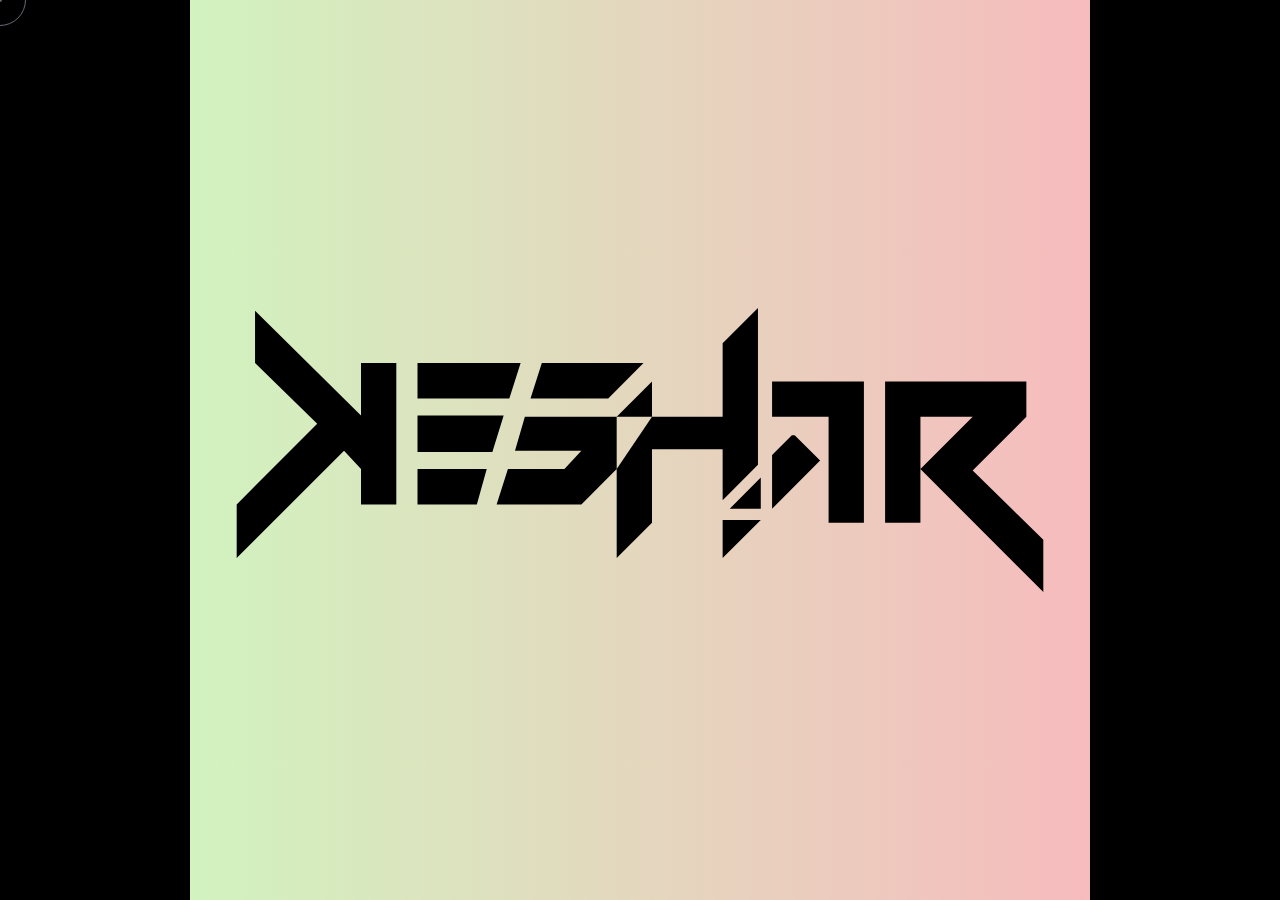
<file: index.html>
<!DOCTYPE html>
<html lang="en">

<head>
  <meta charset="utf-8" />
  <meta name="viewport" content="width=device-width, initial-scale=1, shrink-to-fit=no" />
  <title>Folio | Keshar W</title>
  <link href="./main.css" rel="stylesheet" />
  <link rel="apple-touch-icon" sizes="180x180" href="./apple-touch-icon.png">
  <link rel="icon" type="image/png" sizes="32x32" href="./favicon-32x32.png">
  <link rel="icon" type="image/png" sizes="16x16" href="./favicon-16x16.png">
  <link rel="manifest" href="./site.webmanifest">
</head>

<body data-barba="wrapper">
  <div id="intro" style="visibility: hidden;">
    <?xml version="1.0" encoding="UTF-8"?>
    <svg id="logo" viewBox="0 0 1200 1200" version="1.1" xmlns="http://www.w3.org/2000/svg" xmlns:xlink="http://www.w3.org/1999/xlink">
        <defs>
            <linearGradient x1="-1783.8753%" y1="50%" x2="712.259393%" y2="50%" id="logo-linearGradient-1">
                <stop stop-color="#C9FFBF" offset="0%"></stop>
                <stop stop-color="#FFAFBD" offset="100%"></stop>
            </linearGradient>
            <linearGradient x1="-1777.9616%" y1="50%" x2="1910.46455%" y2="50%" id="logo-linearGradient-2">
                <stop stop-color="#C9FFBF" offset="0%"></stop>
                <stop stop-color="#FFAFBD" offset="100%"></stop>
            </linearGradient>
            <linearGradient x1="-22.1697604%" y1="50%" x2="122.432184%" y2="50%" id="logo-linearGradient-3">
                <stop stop-color="#C9FFBF" offset="0%"></stop>
                <stop stop-color="#FFAFBD" offset="100%"></stop>
            </linearGradient>
        </defs>
        <g id="logo-grp">
            <polygon id="logo-fill-1" fill="url(#logo-linearGradient-1)" points="973.8818 555.7368 973.8818 625.4278 1043.5728 555.7368"></polygon>
            <polygon id="logo-fill-2" fill="url(#logo-linearGradient-2)" points="568.9219 555.7368 568.9219 625.4278 616.0099 555.7368"></polygon>
            <path d="M0,1200 L1200,1200 L1200,0 L0,0 L0,1200 Z M710.187,555.737 L710.187,457.793 L757.275,410.705 L757.275,619.777 L710.187,666.865 L710.187,599.058 L616.009,599.058 L616.009,697.002 L568.922,744.091 L568.922,625.427 L521.833,672.516 L408.82,672.516 L423.889,625.427 L499.231,625.427 L521.833,600.942 L433.307,600.942 L446.492,555.737 L568.922,555.737 L616.009,508.649 L616.009,555.737 L710.187,555.737 Z M62.25,672.516 L169.612,565.154 L86.736,484.163 L86.736,414.472 L228.001,553.853 L228.001,484.163 L275.089,484.163 L275.089,672.516 L228.001,672.516 L228.001,625.427 L205.399,600.942 L62.25,744.091 L62.25,672.516 Z M469.094,484.163 L604.709,484.163 L557.62,531.251 L454.026,531.251 L469.094,484.163 Z M303.343,484.163 L440.841,484.163 L425.773,531.251 L303.343,531.251 L303.343,484.163 Z M926.794,508.649 L1115.148,508.649 L1115.148,555.737 L1043.573,627.311 L1137.75,719.604 L1137.75,789.296 L973.882,625.427 L973.882,697.002 L926.794,697.002 L926.794,508.649 Z M776.111,508.649 L898.541,508.649 L898.541,697.002 L851.452,697.002 L851.452,555.737 L776.111,555.737 L776.111,508.649 Z M303.343,553.853 L418.239,553.853 L403.17,602.825 L303.343,602.825 L303.343,553.853 Z M776.111,606.593 L802.48,580.223 L806.247,580.223 L840.151,614.127 L776.111,678.167 L776.111,606.593 Z M303.343,625.427 L395.636,625.427 L382.451,672.516 L303.343,672.516 L303.343,625.427 Z M761.043,636.729 L761.043,678.167 L719.605,678.167 L761.043,636.729 Z M710.187,693.235 L761.043,693.235 L710.187,744.091 L710.187,693.235 Z" id="logo-fill-3" fill="url(#logo-linearGradient-3)"></path>
        </g>
    </svg>
</div>
  <div id="contain" style="visibility: hidden;" data-barba="container" data-barba-namespace="home">
    <div id="hero-img-div">
      <img id="hero-img" class="hov-elem" src="./images/hero.jpg">
    </div>
    <div id="hero-title" style="visibility: hidden;" class="animate">
      <svg viewBox="0 0 369 27">
        <g stroke="none" stroke-width="1" fill-opacity="0.5">
          <path d="M2.635,25.9 L2.635,14.175 L13.66,25.9 L16.985,25.9 L3.965,12.04 L16.04,0.77 L12.645,0.77 L2.635,10.185 L2.635,0.77 L0.045,0.77 L0.045,25.9 L2.635,25.9 Z M33.63,26.53 C37.55,26.53 40.5133333,24.6633333 42.52,20.93 L42.52,20.93 L40.49,19.88 C38.9266667,22.8433333 36.57,24.325 33.42,24.325 C31.5066667,24.325 29.8791667,23.6425 28.5375,22.2775 C27.1958333,20.9125 26.49,19.11 26.42,16.87 L26.42,16.87 L43.15,16.87 C43.08,13.7666667 42.1291667,11.3166667 40.2975,9.52 C38.4658333,7.72333333 36.2025,6.825 33.5075,6.825 C30.8125,6.825 28.5491667,7.79333333 26.7175,9.73 C24.8858333,11.6666667 23.97,13.9883333 23.97,16.695 C23.97,19.4016667 24.88,21.7175 26.7,23.6425 C28.52,25.5675 30.83,26.53 33.63,26.53 Z M40.49,14.805 L26.665,14.805 C27.7383333,11.025 30.025,9.135 33.525,9.135 C35.2283333,9.135 36.7333333,9.63666667 38.04,10.64 C39.3466667,11.6433333 40.1633333,13.0316667 40.49,14.805 L40.49,14.805 Z M55.84,26.53 C57.4266667,26.53 58.7625,25.9933333 59.8475,24.92 C60.9325,23.8466667 61.475,22.5283333 61.475,20.965 C61.475,19.7283333 61.1075,18.6841667 60.3725,17.8325 C59.6375,16.9808333 58.57,16.1875 57.17,15.4525 C55.77,14.7175 54.7841667,14.0875 54.2125,13.5625 C53.6408333,13.0375 53.355,12.4075 53.355,11.6725 C53.355,10.9375 53.6233333,10.3191667 54.16,9.8175 C54.6966667,9.31583333 55.3616667,9.065 56.155,9.065 C57.3683333,9.065 58.6166667,9.68333333 59.9,10.92 L59.9,10.92 L61.44,9.345 C59.7366667,7.665 58.0858333,6.825 56.4875,6.825 C54.8891667,6.825 53.6058333,7.29166667 52.6375,8.225 C51.6691667,9.15833333 51.185,10.2841667 51.185,11.6025 C51.185,12.9208333 51.5291667,13.9941667 52.2175,14.8225 C52.9058333,15.6508333 53.9441667,16.415 55.3325,17.115 C56.7208333,17.815 57.7125,18.4391667 58.3075,18.9875 C58.9025,19.5358333 59.2,20.2358333 59.2,21.0875 C59.2,21.9391667 58.8616667,22.68 58.185,23.31 C57.5083333,23.94 56.6916667,24.255 55.735,24.255 C54.3816667,24.255 53.0866667,23.5666667 51.85,22.19 L51.85,22.19 L50.345,23.87 C51.0216667,24.71 51.8441667,25.3633333 52.8125,25.83 C53.7808333,26.2966667 54.79,26.53 55.84,26.53 Z M72.59,25.9 L72.5907875,18.6998875 C72.6007625,16.3646292 72.7055,14.798 72.905,14 C73.115,13.16 73.5233333,12.3433333 74.13,11.55 C74.7366667,10.7566667 75.4716667,10.1383333 76.335,9.695 C77.1983333,9.25166667 78.1025,9.03 79.0475,9.03 C79.9925,9.03 80.7975,9.19916667 81.4625,9.5375 C82.1275,9.87583333 82.6583333,10.3716667 83.055,11.025 C83.4516667,11.6783333 83.7083333,12.3666667 83.825,13.09 C83.9416667,13.8133333 84,15.1316667 84,17.045 L84,17.045 L84,25.9 L86.415,25.9 L86.415,16.345 C86.415,13.965 86.1816667,12.1625 85.715,10.9375 C85.2483333,9.7125 84.455,8.72083333 83.335,7.9625 C82.215,7.20416667 80.955,6.825 79.555,6.825 C76.825,6.825 74.5033333,8.09666667 72.59,10.64 L72.59,10.64 L72.59,0.14 L70.175,0.14 L70.175,25.9 L72.59,25.9 Z M104.915,26.53 C107.645,26.53 110.071667,25.2583333 112.195,22.715 L112.195,22.715 L112.195,25.9 L114.54,25.9 L114.54,7.315 L112.195,7.315 L112.195,10.71 C110.305,8.12 107.843333,6.825 104.81,6.825 C102.173333,6.825 99.91,7.7875 98.02,9.7125 C96.13,11.6375 95.185,13.9475 95.185,16.6425 C95.185,19.3375 96.1241667,21.6591667 98.0025,23.6075 C99.8808333,25.5558333 102.185,26.53 104.915,26.53 Z M104.9675,24.325 C102.949167,24.325 101.216667,23.5725 99.77,22.0675 C98.3233333,20.5625 97.6,18.7833333 97.6,16.73 C97.6,14.6766667 98.3116667,12.8975 99.735,11.3925 C101.158333,9.8875 102.9025,9.135 104.9675,9.135 C107.0325,9.135 108.776667,9.86416667 110.2,11.3225 C111.623333,12.7808333 112.335,14.5716667 112.335,16.695 C112.335,18.8883333 111.611667,20.7083333 110.165,22.155 C108.718333,23.6016667 106.985833,24.325 104.9675,24.325 Z M125.97,25.9 L125.97086,19.2006758 C125.983475,16.3123267 126.134855,14.3046014 126.425,13.1775 C126.728333,11.9991667 127.200833,11.0366667 127.8425,10.29 C128.484167,9.54333333 129.166667,9.17 129.89,9.17 C130.263333,9.17 130.625,9.275 130.975,9.485 L130.975,9.485 L132.235,7.455 C131.465,7.035 130.700833,6.825 129.9425,6.825 C129.184167,6.825 128.495833,7.08166667 127.8775,7.595 C127.259167,8.10833333 126.623333,8.91333333 125.97,10.01 L125.97,10.01 L125.97,7.315 L123.52,7.315 L123.52,25.9 L125.97,25.9 Z M159.26,26.53 L166.855,6.895 L174.31,26.53 L174.8,26.53 L182.01,0.77 L179.455,0.77 L174.24,19.495 L167.1,0.77 L166.61,0.77 L159.4,19.495 L154.29,0.77 L151.7,0.77 L158.805,26.53 L159.26,26.53 Z M199.705,26.53 C202.435,26.53 204.861667,25.2583333 206.985,22.715 L206.985,22.715 L206.985,25.9 L209.33,25.9 L209.33,7.315 L206.985,7.315 L206.985,10.71 C205.095,8.12 202.633333,6.825 199.6,6.825 C196.963333,6.825 194.7,7.7875 192.81,9.7125 C190.92,11.6375 189.975,13.9475 189.975,16.6425 C189.975,19.3375 190.914167,21.6591667 192.7925,23.6075 C194.670833,25.5558333 196.975,26.53 199.705,26.53 Z M199.7575,24.325 C197.739167,24.325 196.006667,23.5725 194.56,22.0675 C193.113333,20.5625 192.39,18.7833333 192.39,16.73 C192.39,14.6766667 193.101667,12.8975 194.525,11.3925 C195.948333,9.8875 197.6925,9.135 199.7575,9.135 C201.8225,9.135 203.566667,9.86416667 204.99,11.3225 C206.413333,12.7808333 207.125,14.5716667 207.125,16.695 C207.125,18.8883333 206.401667,20.7083333 204.955,22.155 C203.508333,23.6016667 201.775833,24.325 199.7575,24.325 Z M221.285,25.9 L221.285,17.535 L230.595,25.9 L233.99,25.9 L223.175,16.17 L233.395,7.315 L229.86,7.315 L221.285,14.805 L221.285,0.14 L218.87,0.14 L218.87,25.9 L221.285,25.9 Z M243.705,25.9 L243.705,19.075 C243.705,16.5316667 243.81,14.84 244.02,14 C244.23,13.16 244.638333,12.3433333 245.245,11.55 C245.851667,10.7566667 246.586667,10.1383333 247.45,9.695 C248.313333,9.25166667 249.2175,9.03 250.1625,9.03 C251.1075,9.03 251.9125,9.19916667 252.5775,9.5375 C253.2425,9.87583333 253.773333,10.3716667 254.17,11.025 C254.566667,11.6783333 254.823333,12.3666667 254.94,13.09 C255.056667,13.8133333 255.115,15.1316667 255.115,17.045 L255.115,17.045 L255.115,25.9 L257.53,25.9 L257.53,16.345 C257.53,13.965 257.296667,12.1625 256.83,10.9375 C256.363333,9.7125 255.57,8.72083333 254.45,7.9625 C253.33,7.20416667 252.07,6.825 250.67,6.825 C247.94,6.825 245.618333,8.09666667 243.705,10.64 L243.705,10.64 L243.705,0.14 L241.29,0.14 L241.29,25.9 L243.705,25.9 Z M276.03,26.53 C278.76,26.53 281.186667,25.2583333 283.31,22.715 L283.31,22.715 L283.31,25.9 L285.655,25.9 L285.655,7.315 L283.31,7.315 L283.31,10.71 C281.42,8.12 278.958333,6.825 275.925,6.825 C273.288333,6.825 271.025,7.7875 269.135,9.7125 C267.245,11.6375 266.3,13.9475 266.3,16.6425 C266.3,19.3375 267.239167,21.6591667 269.1175,23.6075 C270.995833,25.5558333 273.3,26.53 276.03,26.53 Z M276.0825,24.325 C274.064167,24.325 272.331667,23.5725 270.885,22.0675 C269.438333,20.5625 268.715,18.7833333 268.715,16.73 C268.715,14.6766667 269.426667,12.8975 270.85,11.3925 C272.273333,9.8875 274.0175,9.135 276.0825,9.135 C278.1475,9.135 279.891667,9.86416667 281.315,11.3225 C282.738333,12.7808333 283.45,14.5716667 283.45,16.695 C283.45,18.8883333 282.726667,20.7083333 281.28,22.155 C279.833333,23.6016667 278.100833,24.325 276.0825,24.325 Z M297.085,25.9 L297.08586,19.2006758 C297.098475,16.3123267 297.249855,14.3046014 297.54,13.1775 C297.843333,11.9991667 298.315833,11.0366667 298.9575,10.29 C299.599167,9.54333333 300.281667,9.17 301.005,9.17 C301.378333,9.17 301.74,9.275 302.09,9.485 L302.09,9.485 L303.35,7.455 C302.58,7.035 301.815833,6.825 301.0575,6.825 C300.299167,6.825 299.610833,7.08166667 298.9925,7.595 C298.374167,8.10833333 297.738333,8.91333333 297.085,10.01 L297.085,10.01 L297.085,7.315 L294.635,7.315 L294.635,25.9 L297.085,25.9 Z M312.645,25.9 L312.645,17.535 L321.955,25.9 L325.35,25.9 L314.535,16.17 L324.755,7.315 L321.22,7.315 L312.645,14.805 L312.645,0.14 L310.23,0.14 L310.23,25.9 L312.645,25.9 Z M341.54,26.53 C344.27,26.53 346.696667,25.2583333 348.82,22.715 L348.82,22.715 L348.82,25.9 L351.165,25.9 L351.165,7.315 L348.82,7.315 L348.82,10.71 C346.93,8.12 344.468333,6.825 341.435,6.825 C338.798333,6.825 336.535,7.7875 334.645,9.7125 C332.755,11.6375 331.81,13.9475 331.81,16.6425 C331.81,19.3375 332.749167,21.6591667 334.6275,23.6075 C336.505833,25.5558333 338.81,26.53 341.54,26.53 Z M341.5925,24.325 C339.574167,24.325 337.841667,23.5725 336.395,22.0675 C334.948333,20.5625 334.225,18.7833333 334.225,16.73 C334.225,14.6766667 334.936667,12.8975 336.36,11.3925 C337.783333,9.8875 339.5275,9.135 341.5925,9.135 C343.6575,9.135 345.401667,9.86416667 346.825,11.3225 C348.248333,12.7808333 348.96,14.5716667 348.96,16.695 C348.96,18.8883333 348.236667,20.7083333 346.79,22.155 C345.343333,23.6016667 343.610833,24.325 341.5925,24.325 Z M362.595,25.9 L362.595,19.6 C362.595,16.4966667 362.746667,14.3558333 363.05,13.1775 C363.353333,11.9991667 363.825833,11.0366667 364.4675,10.29 C365.109167,9.54333333 365.791667,9.17 366.515,9.17 C366.888333,9.17 367.25,9.275 367.6,9.485 L367.6,9.485 L368.86,7.455 C368.09,7.035 367.325833,6.825 366.5675,6.825 C365.809167,6.825 365.120833,7.08166667 364.5025,7.595 C363.884167,8.10833333 363.248333,8.91333333 362.595,10.01 L362.595,10.01 L362.595,7.315 L360.145,7.315 L360.145,25.9 L362.595,25.9 Z" fill="#2E2E2E"></path>
        </g>
      </svg>
    </div>
    <div id="hero-about" style="visibility: hidden;">
      Hi, my name is Keshar<br>I am a pragmatic <a>UI designer</a> and<br>
      software engineer expertising in <a>front-end</a><br>development. If you'd like me to<br>help you with your
      next<br>project, <a style="text-decoration: underline" href="mailto:kesharwakharkar@gmail.com" target="_blank" class="hov-elem">let's talk</a>!
    </div>
    <a id="menu-elem-left" class="hov-elem animate" style="visibility: hidden;" href="./work.html">
      <svg class="menu-elem" viewBox="0 0 64 105">
          <g>
              <path d="M-5.262,84 L-2.94,54.072 L-0.704,84 L8.412,84 L13.916,20.962 L6.692,20.962 L3.768,60.78 L0.93,20.962 L-6.122,20.962 L-9.046,60.78 L-11.884,20.962 L-19.796,20.962 L-14.378,84 L-5.262,84 Z M32.0011429,84 L35.9571429,80.044 L35.9571429,24.918 L32.0011429,20.962 L21.8531429,20.962 L17.8971429,24.918 L17.8971429,80.044 L21.8531429,84 L32.0011429,84 Z M28.0451429,76.518 L25.8091429,76.518 L25.8091429,28.444 L28.0451429,28.444 L28.0451429,76.518 Z M48.3662857,84 L48.3662857,54.33 L50.6022857,54.33 L50.6022857,84 L58.5142857,84 L58.5142857,53.384 L56.3642857,50.718 L58.5142857,47.794 L58.5142857,24.918 L54.5582857,20.962 L40.4542857,20.962 L40.4542857,84 L48.3662857,84 Z M50.6022857,46.848 L48.3662857,46.848 L48.3662857,28.444 L50.6022857,28.444 L50.6022857,46.848 Z M70.9234286,84 L70.9234286,56.824 L75.9114286,84 L83.9954286,84 L77.3734286,48.998 L82.7054286,20.962 L74.9654286,20.962 L70.9234286,44.182 L70.9234286,20.962 L63.0114286,20.962 L63.0114286,84 L70.9234286,84 Z" transform="translate(32.099714, 52.481000) rotate(-90.000000) translate(-32.099714, -52.481000) "></path>
          </g>
      </svg>
    </a>
    <a id="menu-elem-right" class="hov-elem animate" style="visibility: hidden;" href="./about.html">
      <svg class="menu-elem" viewBox="0 0 64 113">
          <g>
              <path d="M-16.228,88 L-15.54,78.626 L-11.842,78.626 L-11.154,88 L-3.156,88 L-8.574,24.962 L-18.55,24.962 L-24.054,88 L-16.228,88 Z M-12.444,70.714 L-14.938,70.714 L-13.648,54.202 L-12.444,70.714 Z M15.6711429,88 L19.6271429,84.044 L19.6271429,57.47 L17.4771429,54.804 L19.6271429,51.88 L19.6271429,28.918 L15.6711429,24.962 L1.56714286,24.962 L1.56714286,88 L15.6711429,88 Z M11.7151429,50.848 L9.47914286,50.848 L9.47914286,32.444 L11.7151429,32.444 L11.7151429,50.848 Z M11.7151429,80.518 L9.47914286,80.518 L9.47914286,58.674 L11.7151429,58.674 L11.7151429,80.518 Z M38.2282857,88 L42.1842857,84.044 L42.1842857,28.918 L38.2282857,24.962 L28.0802857,24.962 L24.1242857,28.918 L24.1242857,84.044 L28.0802857,88 L38.2282857,88 Z M34.2722857,80.518 L32.0362857,80.518 L32.0362857,32.444 L34.2722857,32.444 L34.2722857,80.518 Z M60.7854286,88 L64.7414286,84.044 L64.7414286,24.962 L56.8294286,24.962 L56.8294286,80.604 L54.5934286,80.604 L54.5934286,24.962 L46.6814286,24.962 L46.6814286,84.044 L50.6374286,88 L60.7854286,88 Z M82.2785714,88 L82.2785714,32.444 L87.4385714,32.444 L87.4385714,24.962 L69.3785714,24.962 L69.3785714,32.444 L74.3665714,32.444 L74.3665714,88 L82.2785714,88 Z" transform="translate(31.692286, 56.481000) rotate(-90.000000) translate(-31.692286, -56.481000) "></path>
          </g>
      </svg>
    </a>
    <div id="container-m" class="animate">
      <div id="head-m">
          <p>SEE MY</p>
          <p id="head-work-m">work</p>
          <p>ON DESKTOP</p>
      </div>
      <p id="name-m">
          Keshar
          <br>
          Wakharkar
      </p>
      <h4 id="media-m">
          <a class="g-elem-m" href="mailto:kesharwakharkar@gmail.com" > mail / </a>
          <a class="g-elem-m" href="https://www.linkedin.com/in/keshar-w-536099146/" target="_blank"> linkedin / </a>
          <a class="g-elem-m" href="https://drive.google.com/file/d/14KRaVFhqyiHgvc_R-HQz0Qt9uCj9EfLc/view?usp=sharing" target="_blank"> résumé / </a>
      </h4>
      <div id="block-1-m" class="block-m">
          <h4>Education</h4>
          <div>
              <p class="date-m">2018 - 2022</p>
              <p>Bachelor of Technology, Computer Science Engineering</p>
              <p class="address-m">Indian Institute of Information Technology, Vadodara.</p>
          </div>
          <div>
              <p class="date-m">2017 - 2018</p>
              <p>Class XII - HSC</p>
              <p class="address-m">RYK College, Nasik.</p>
          </div>
          <div>
              <p class="date-m">2015 - 2016</p>
              <p>Class X - ICSE</p>
              <p class="address-m">Barnes School, Nasik.</p>
          </div>
      </div>
      <div class="block-m">
          <h4>Skills</h4>
          <div><p class="address-m">Desktop App Development</p></div>
          <div><p class="address-m">Web Development</p></div>
          <div><p class="address-m">UI / UX Design</p></div>
          <div><p class="address-m">Web Animation</p></div>
      </div>
      <div class="block-m">
          <h4>Tools & Languages</h4>
          <p class="address-m">Google Cloud Platform</p>
          <p class="address-m">Blender</p>
          <p class="address-m">SketchApp</p>
          <p class="address-m">Adobe Ai / Ps / Ae</p>
          <p class="address-m">Java / C++</p>
          <p class="address-m">Python / MATLAB</p>
          <p class="address-m">HTML / CSS / JS</p>
          <p class="address-m">LaTeX</p>
      </div>
      <div class="block-m">
          <h4>Interests</h4>
          <div><p class="address-m">Robotics</p></div>
          <div><p class="address-m">Graphic Designing</p></div>
          <div><p class="address-m">Chess & Football</p></div>
      </div>
      <div class="block-m" style="visibility: hidden;">
          <h4>Skills</h4>
          <div><p class="address-m">Desktop App Development</p></div>
          <div><p class="address-m">Web Development</p></div>
          <div><p class="address-m">UI / UX Design</p></div>
          <div><p class="address-m">Web Animation</p></div>
      </div>
    </div>
  </div>
  <div id="pointer-dot"></div>
  <div id="pointer-ring"></div>
  <div id="pointer-plus" style="display: none;">
    <svg viewBox="0 0 32 32">
      <g id="plus">
        <line x1="0" y1="16" x2="32" y2="16" id="Path"></line>
        <line x1="16" y1="0" x2="16" y2="32" id="Path"></line>
      </g>
    </svg>
  </div>
  <script src="./bundle.js"></script>
</body>

</html>
</file>
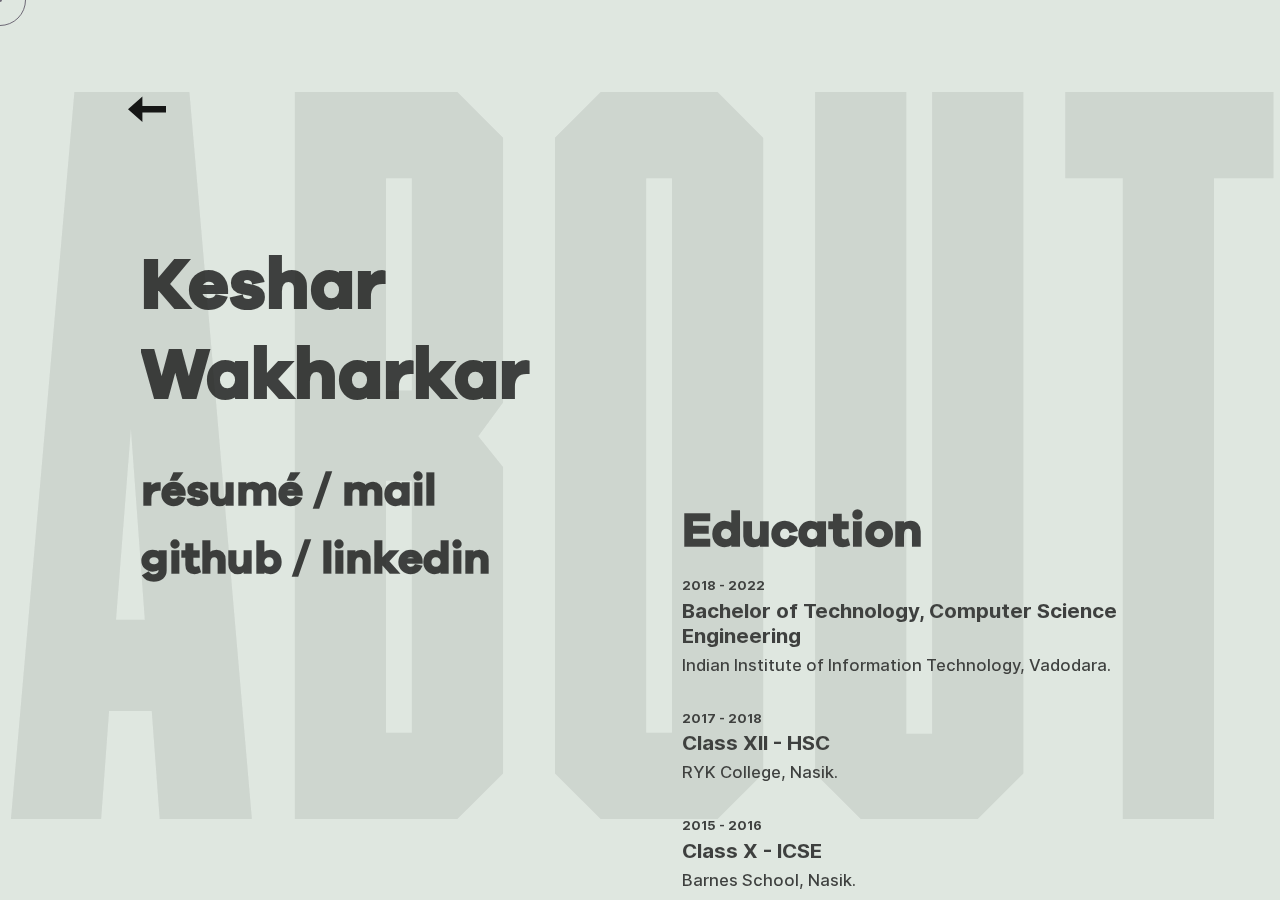
<file: about.html>
<!DOCTYPE html>
<html lang="en">

<head>
  <meta charset="utf-8" />
  <meta name="viewport" content="width=device-width, initial-scale=1, shrink-to-fit=no" />
  <title>About | Keshar W</title>
  <link href="./main.css" rel="stylesheet" />
  <link rel="apple-touch-icon" sizes="180x180" href="./apple-touch-icon.png">
  <link rel="icon" type="image/png" sizes="32x32" href="./favicon-32x32.png">
  <link rel="icon" type="image/png" sizes="16x16" href="./favicon-16x16.png">
  <link rel="manifest" href="./site.webmanifest">
</head>

<body data-barba="wrapper">
  <div id="contain" style="visibility: hidden;" data-barba="container" data-barba-namespace="about">
    <div id="bg-about">
      <svg viewBox="0 0 111 64">
        <g>
          <path d="M8.772,64 L9.46,54.626 L13.158,54.626 L13.846,64 L21.844,64 L16.426,0.962 L6.45,0.962 L0.946,64 L8.772,64 Z M12.556,46.714 L10.062,46.714 L11.352,30.202 L12.556,46.714 Z M39.6711429,64 L43.6271429,60.044 L43.6271429,33.47 L41.4771429,30.804 L43.6271429,27.88 L43.6271429,4.918 L39.6711429,0.962 L25.5671429,0.962 L25.5671429,64 L39.6711429,64 Z M35.7151429,26.848 L33.4791429,26.848 L33.4791429,8.444 L35.7151429,8.444 L35.7151429,26.848 Z M35.7151429,56.518 L33.4791429,56.518 L33.4791429,34.674 L35.7151429,34.674 L35.7151429,56.518 Z M62.2282857,64 L66.1842857,60.044 L66.1842857,4.918 L62.2282857,0.962 L52.0802857,0.962 L48.1242857,4.918 L48.1242857,60.044 L52.0802857,64 L62.2282857,64 Z M58.2722857,56.518 L56.0362857,56.518 L56.0362857,8.444 L58.2722857,8.444 L58.2722857,56.518 Z M84.7854286,64 L88.7414286,60.044 L88.7414286,0.962 L80.8294286,0.962 L80.8294286,56.604 L78.5934286,56.604 L78.5934286,0.962 L70.6814286,0.962 L70.6814286,60.044 L74.6374286,64 L84.7854286,64 Z M105.278571,64 L105.278571,8.444 L110.438571,8.444 L110.438571,0.962 L92.3785714,0.962 L92.3785714,8.444 L97.3665714,8.444 L97.3665714,64 L105.278571,64 Z"></path>
        </g>
      </svg>
    </div>
    <div id="container-about">
      <div id="sticky-about">
        <h3 id="name-about">
          Keshar
          <br>
          Wakharkar
        </h3>
        <h4 id="media-about">
          <a class="hov-elem" href="https://drive.google.com/file/d/1WLkotoXqOJC89aN60OYmBTFnVeVen043/view?usp=sharing" target="_blank">résumé</a> /
          <a class="hov-elem" href="mailto:kesharwakharkar@gmail.com" target="_blank">mail</a><br>
          <a class="hov-elem" href="https://github.com/ksh-r" target="_blank">github</a> /
          <a class="hov-elem" href="https://www.linkedin.com/in/keshar-w/" target="_blank">linkedin</a>
        </h4>
      </div>
      <div id="scroll-about">
        <div id="block-1-about" class="block-about">
          <h4>Education</h4>
          <div>
            <p class="date-about">2018 - 2022</p>
            <p>Bachelor of Technology, Computer Science Engineering</p>
            <p class="address-about">Indian Institute of Information Technology, Vadodara.</p>
          </div>
          <div>
            <p class="date-about">2017 - 2018</p>
            <p>Class XII - HSC</p>
            <p class="address-about">RYK College, Nasik.</p>
          </div>
          <div>
            <p class="date-about">2015 - 2016</p>
            <p>Class X - ICSE</p>
            <p class="address-about">Barnes School, Nasik.</p>
          </div>
        </div>
        <div class="block-about">
          <h4>Skills</h4>
          <div>
            <p class="address-about">Desktop App Development</p>
          </div>
          <div>
            <p class="address-about">Web Development</p>
          </div>
          <div>
            <p class="address-about">UI / UX Design</p>
          </div>
          <div>
            <p class="address-about">Web Animation</p>
          </div>
        </div>
        <div class="block-about">
          <h4>Things I use</h4>
          <div>
            <p class="date-about">1</p>
            <p>react.js</p>
            <p class="address-about">-> for large front-end projects, it divides the project in small components and
              provides reusability</p>
          </div>
          <div>
            <p class="date-about">2</p>
            <p>three.js, react-three-fiber</p>
            <p class="address-about">-> provides the next dimension of user experience, to add 3d objects &
              functionality</p>
          </div>
          <div>
            <p class="date-about">3</p>
            <p>greensock-animation-plugin, react-spring</p>
            <p class="address-about">-> to add complex but beautiful and light-weight animations</p>
          </div>
          <div>
            <p class="date-about">4</p>
            <p>barba.js, react-router</p>
            <p class="address-about">-> to create seamless, fluid transitions between website pages</p>
          </div>
          <div>
            <p class="date-about">5</p>
            <p>vanilla html-css-js</p>
            <p class="address-about">-> for small projects, using ES6+ without any frameworks to quickly get projects up
              and running</p>
          </div>
        </div>
        <div class="block-about">
          <h4>Tools & Languages</h4>
          <div class="in-row-about">
            <div class="in-col-about">
              <p class="address-about">Google Cloud Platform</p>
              <p class="address-about">Blender</p>
              <p class="address-about">SketchApp</p>
              <p class="address-about address-about-last">Adobe Ai / Ps / Ae</p>
            </div>
            <div class="in-col-about">
              <p class="address-about">Java / C++</p>
              <p class="address-about">Python / MATLAB</p>
              <p class="address-about">HTML / CSS / JS</p>
              <p class="address-about address-about-last">LaTeX</p>
            </div>
          </div>
        </div>
        <div class="block-about">
          <h4>Interests</h4>
          <div>
            <p class="address-about">Robotics</p>
          </div>
          <div>
            <p class="address-about">Graphic Designing</p>
          </div>
          <div>
            <p class="address-about">Chess & Football</p>
          </div>
        </div>
        <div class="block-about" style="visibility: hidden;">
          <h4>Skills</h4>
          <div>
            <p class="address-about">Desktop App Development</p>
          </div>
          <div>
            <p class="address-about">Web Development</p>
          </div>
          <div>
            <p class="address-about">UI / UX Design</p>
          </div>
          <div>
            <p class="address-about">Web Animation</p>
          </div>
        </div>
      </div>
    </div>
    <div id="back-about">
      <a href="./index.html">
        <svg viewBox="0 0 24 24"><path d="M0 12l9-8v6h15v4h-15v6z"/></svg>
      </a>
    </div>
  </div>
  <div id="pointer-dot"></div>
  <div id="pointer-ring"></div>
  <div id="pointer-plus" style="display: none;">
    <svg viewBox="0 0 32 32">
      <g id="plus">
        <line x1="0" y1="16" x2="32" y2="16" id="Path"></line>
        <line x1="16" y1="0" x2="16" y2="32" id="Path"></line>
      </g>
    </svg>
  </div>
  <script src="./bundle.js"></script>
</body>

</html>
</file>
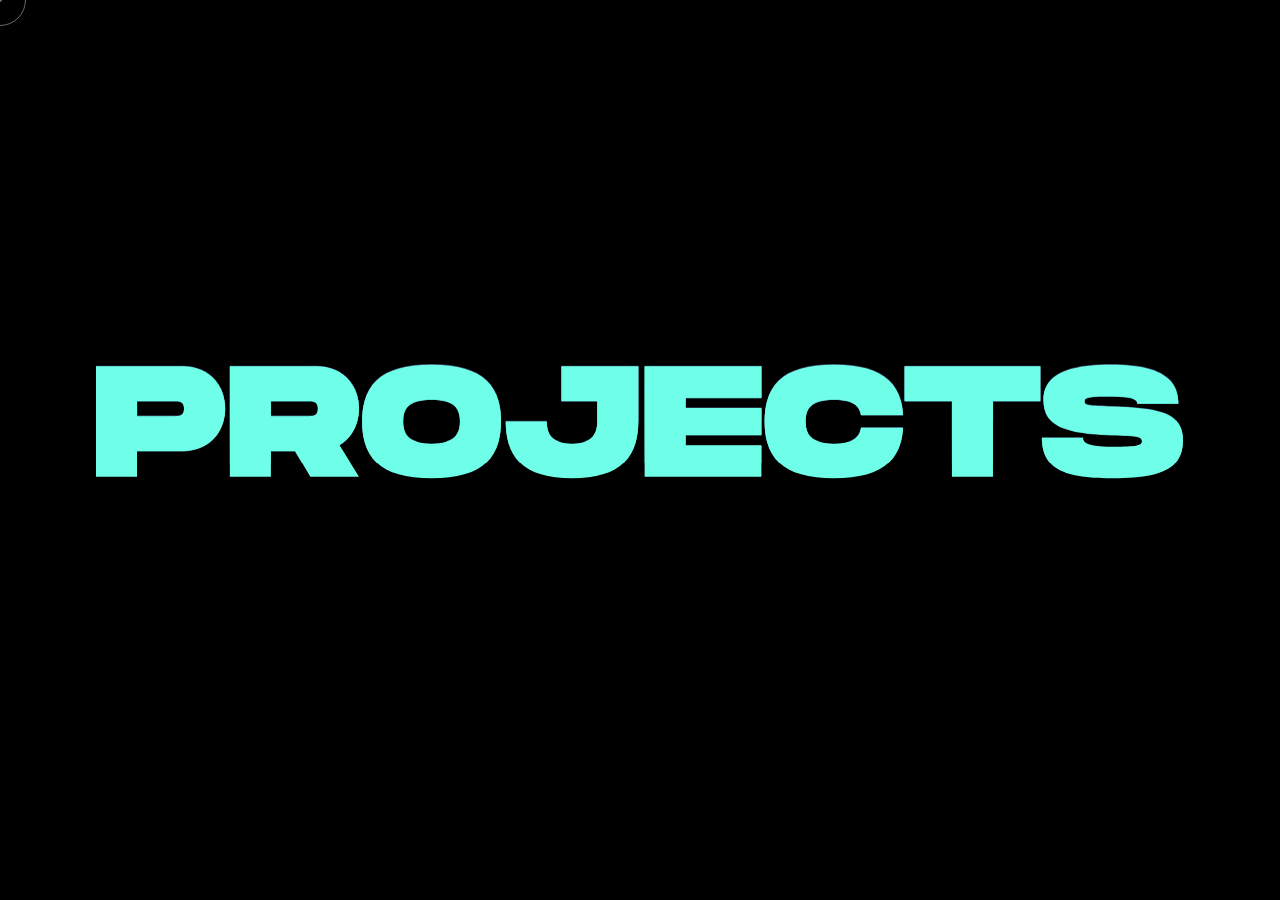
<file: work.html>
<!DOCTYPE html>
<html lang="en">

<head>
  <meta charset="utf-8" />
  <meta name="viewport" content="width=device-width, initial-scale=1, shrink-to-fit=no" />
  <title>Work | Keshar W</title>
  <link rel="preload" as="font" href="./fonts/custom7.woff2" type="font/woff2" crossorigin="anonymous">
  <link href="./main.css" rel="stylesheet" />
  <link rel="apple-touch-icon" sizes="180x180" href="./apple-touch-icon.png">
  <link rel="icon" type="image/png" sizes="32x32" href="./favicon-32x32.png">
  <link rel="icon" type="image/png" sizes="16x16" href="./favicon-16x16.png">
  <link rel="manifest" href="./site.webmanifest">
</head>

<body data-barba="wrapper">
  <div id="contain" data-barba="container" data-barba-namespace="work">
    <div id="w-intro" style="visibility: hidden;">
      <?xml version="1.0" encoding="UTF-8"?>
      <svg viewBox="0 0 1034 401" version="1.1" xmlns="http://www.w3.org/2000/svg"
        xmlns:xlink="http://www.w3.org/1999/xlink">
        <g fill-rule="nonzero">
          <g id="w-intro-1" fill="#1C2541">
            <path d="M113.6548,15 L0.1448,15 L0.1448,1.5 L82.6448,1.5 C95.7348,1.5 106.5448,6.57 113.6548,15"></path>
            <path d="M240.855,15 L127.345,15 L127.345,1.5 L209.845,1.5 C222.925,1.5 233.745,6.57 240.855,15"></path>
            <path
              d="M371.2051,15 L266.7551,15 C277.3851,4.92 294.4851,0 319.0451,0 C343.4751,0 360.5551,4.94 371.2051,15">
            </path>
            <polygon points="442.495 15 515.535 15 515.535 1.5 442.495 1.5"></polygon>
            <polygon points="521.546 15 632.535 15 632.535 1.5 521.546 1.5"></polygon>
            <path
              d="M753.6948,15 L649.2558,15 C659.8848,4.92 676.9848,0 701.5348,0 C725.4548,0 742.8358,4.78 753.6948,15">
            </path>
            <polygon points="768.585 15 897.584 15 897.584 1.5 768.585 1.5"></polygon>
            <path d="M1020.895,15 L907.215,15 C916.725,4.65 936.275,0 964.635,0 C991.685,0 1010.935,4.33 1020.895,15">
            </path>
          </g>
          <g id="w-intro-2" transform="translate(0.000000, 19.000000)" fill="#1C2541">
            <path
              d="M113.7603,15 C106.6503,6.57 95.8403,1.5 82.7503,1.5 L0.2503,1.5 L0.2503,15 L0.2503,34.5 L122.4003,34.5 C121.2303,26.94 118.2393,20.31 113.7603,15">
            </path>
            <path
              d="M240.96,15 C233.85,6.57 223.03,1.5 209.95,1.5 L127.45,1.5 L127.45,15 L127.45,34.5 L249.59,34.5 C248.43,26.94 245.43,20.31 240.96,15">
            </path>
            <path
              d="M371.3101,15 C360.6601,4.94 343.5801,0 319.1501,0 C294.5901,0 277.4901,4.92 266.8601,15 C261.4401,20.14 257.7101,26.64 255.5301,34.5 L305.9001,34.5 C309.4001,33.54 313.7401,33 319.1501,33 C324.5201,33 328.8401,33.54 332.3201,34.5 L382.7401,34.5 C380.5301,26.65 376.7701,20.15 371.3101,15">
            </path>
            <polygon points="442.6001 1.5 442.6001 15 442.6001 34.5 515.6401 34.5 515.6401 15 515.6401 1.5"></polygon>
            <polygon
              points="521.6499 1.5 521.6499 15 521.6499 34.5 560.6499 34.5 560.6499 31.5 632.6399 31.5 632.6399 15 632.6399 1.5">
            </polygon>
            <path
              d="M753.8003,15 C742.9403,4.78 725.5603,0 701.6403,0 C677.0903,0 659.9893,4.92 649.3603,15 C643.9403,20.14 640.2103,26.64 638.0203,34.5 L688.4003,34.5 C691.9003,33.54 696.2393,33 701.6403,33 C706.8803,33 711.2203,33.5 714.7603,34.5 L765.1593,34.5 C763.0103,26.58 759.2203,20.11 753.8003,15">
            </path>
            <polygon points="768.6899 1.5 768.6899 15 768.6899 34.5 897.6899 34.5 897.6899 15 897.6899 1.5"></polygon>
            <path
              d="M1028.73,34.5 C1028.32,26.45 1025.69,20.02 1021.001,15 C1011.04,4.33 991.79,0 964.74,0 C936.38,0 916.831,4.65 907.32,15 C902.95,19.76 900.69,25.72 900.69,33 C900.69,33.51 900.709,34 900.73,34.5 L939.709,34.5 C940.001,30.84 944.14,30 961.74,30 C977.88,30 986.8,30.86 989.15,34.5 C989.581,35.16 989.79,35.9 989.79,36.75 L1028.79,36.75 C1028.79,35.99 1028.76,35.24 1028.73,34.5">
            </path>
          </g>
          <g id="w-intro-3" transform="translate(0.000000, 59.000000)" fill="#3A506B">
            <path
              d="M75.25,49.6499 L39.25,49.6499 L39.25,35.2499 L75.25,35.2499 C79.15,35.2499 83.95,35.2499 83.95,42.4499 C83.95,49.6499 79.15,49.6499 75.25,49.6499 M122.4,35.2499 C121.23,27.6899 118.24,21.0599 113.76,15.7499 C106.65,7.3199 95.84,2.2499 82.75,2.2499 L0.25,2.2499 L0.25,15.7499 L0.25,35.2499 L0.25,54.7499 L121.31,54.7499 C122.38,50.9199 122.95,46.7999 122.95,42.4499 C122.95,39.9699 122.75,37.5699 122.4,35.2499">
            </path>
            <path
              d="M202.4502,49.6499 L166.4502,49.6499 L166.4502,35.2499 L202.4502,35.2499 C206.3502,35.2499 211.1502,35.2499 211.1502,42.4499 C211.1502,49.6499 206.3502,49.6499 202.4502,49.6499 M249.5902,35.2499 C248.4302,27.6899 245.4302,21.0599 240.9602,15.7499 C233.8502,7.3199 223.0302,2.2499 209.9502,2.2499 L127.4502,2.2499 L127.4502,15.7499 L127.4502,35.2499 L127.4502,54.7499 L248.4802,54.7499 C249.5602,50.9099 250.1502,46.7999 250.1502,42.4499 C250.1502,39.9699 249.9502,37.5699 249.5902,35.2499">
            </path>
            <path
              d="M382.7397,35.25 C380.5297,27.4 376.7697,20.9 371.3097,15.75 C360.6597,5.69 343.5797,0.75 319.1497,0.75 C294.5897,0.75 277.4897,5.67 266.8597,15.75 C261.4397,20.89 257.7097,27.39 255.5297,35.25 C253.9297,40.97 253.1497,47.41 253.1497,54.6 L253.1497,54.75 L292.1497,54.75 L292.1497,54.6 C292.1497,46.1 294.4497,38.39 305.8997,35.25 C309.3997,34.29 313.7397,33.75 319.1497,33.75 C324.5197,33.75 328.8397,34.29 332.3197,35.25 C343.8397,38.42 346.1497,46.2 346.1497,54.6 C346.1497,54.65 346.1397,54.7 346.1397,54.75 L385.1397,54.75 L385.1397,54.6 C385.1397,47.41 384.3497,40.98 382.7397,35.25">
            </path>
            <polygon
              points="442.6001 2.25 442.6001 15.75 442.6001 35.25 476.6401 35.25 476.6401 54.75 515.6401 54.75 515.6401 35.25 515.6401 15.75 515.6401 2.25">
            </polygon>
            <polygon points="389.65 54.75 428.65 54.75 428.65 54.6 389.65 54.6"></polygon>
            <polygon
              points="521.6499 2.25 521.6499 15.75 521.6499 35.25 521.6499 54.75 632.6399 54.75 632.6399 42 560.6499 42 560.6499 35.25 560.6499 32.25 632.6399 32.25 632.6399 15.75 632.6399 2.25">
            </polygon>
            <path
              d="M765.1597,35.25 C763.0107,27.33 759.2207,20.86 753.8007,15.75 C742.9397,5.53 725.5597,0.75 701.6397,0.75 C677.0907,0.75 659.9897,5.67 649.3597,15.75 C643.9397,20.89 640.2107,27.39 638.0197,35.25 C636.4307,40.97 635.6497,47.41 635.6497,54.6 L635.6497,54.75 L674.6497,54.75 C674.6397,54.7 674.6397,54.65 674.6397,54.6 C674.6397,46.1 676.9397,38.39 688.3997,35.25 C691.8997,34.29 696.2397,33.75 701.6397,33.75 C706.8807,33.75 711.2207,34.25 714.7607,35.25 C722.3697,37.39 726.2697,41.84 727.2897,48.6 L767.1897,48.6 C766.9497,43.76 766.2607,39.32 765.1597,35.25">
            </path>
            <polygon
              points="768.6899 2.25 768.6899 15.75 768.6899 35.25 813.6899 35.25 813.6899 54.75 852.6899 54.75 852.6899 35.25 897.6899 35.25 897.6899 15.75 897.6899 2.25">
            </polygon>
            <path
              d="M966.2397,40.5 C943.4397,39.6 939.6897,39.75 939.6897,35.7 C939.6897,35.55 939.6997,35.4 939.7097,35.25 C940.0007,31.59 944.1397,30.75 961.7397,30.75 C977.8807,30.75 986.8007,31.61 989.1497,35.25 C989.5807,35.91 989.7897,36.65 989.7897,37.5 L1028.7897,37.5 C1028.7897,36.74 1028.7607,35.99 1028.7297,35.25 C1028.3197,27.2 1025.6897,20.77 1021.0007,15.75 C1011.0397,5.08 991.7897,0.75 964.7397,0.75 C936.3807,0.75 916.8307,5.4 907.3197,15.75 C902.9497,20.51 900.6897,26.47 900.6897,33.75 C900.6897,34.26 900.7097,34.75 900.7297,35.25 C901.0007,43.65 903.5507,50 908.9097,54.75 L1027.5397,54.75 C1017.7897,43.51 996.1197,41.69 966.2397,40.5">
            </path>
          </g>
          <g id="w-intro-4" transform="translate(0.000000, 117.000000)" fill="#3A506B">
            <path
              d="M75,35.25 C78.9,35.25 83.7,35.25 83.7,42.45 C83.7,49.65 78.9,49.65 75,49.65 L39,49.65 L39,35.25 L75,35.25 Z M122.15,35.25 C120.98,27.69 117.99,21.06 113.51,15.75 C106.4,7.32 95.59,2.25 82.5,2.25 L0,2.25 L0,15.75 L0,35.25 L0,54.75 L0,74.25 L108.25,74.25 C114.38,69.42 118.82,62.72 121.06,54.75 C122.13,50.92 122.7,46.8 122.7,42.45 C122.7,39.97 122.5,37.57 122.15,35.25 L122.15,35.25 Z">
            </path>
            <path
              d="M202.2002,35.25 C206.1002,35.25 210.9002,35.25 210.9002,42.45 C210.9002,49.65 206.1002,49.65 202.2002,49.65 L166.2002,49.65 L166.2002,35.25 L202.2002,35.25 Z M249.3402,35.25 C248.1802,27.69 245.1802,21.06 240.7102,15.75 C233.6002,7.32 222.7802,2.25 209.7002,2.25 L127.2002,2.25 L127.2002,15.75 L127.2002,35.25 L127.2002,54.75 L127.2002,74.25 L235.4702,74.25 C241.5802,69.43 245.9902,62.71 248.2302,54.75 C249.3102,50.91 249.9002,46.8 249.9002,42.45 C249.9002,39.97 249.7002,37.57 249.3402,35.25 L249.3402,35.25 Z">
            </path>
            <path
              d="M382.4897,35.25 C380.2797,27.4 376.5197,20.9 371.0597,15.75 C360.4097,5.69 343.3297,0.75 318.8997,0.75 C294.3397,0.75 277.2397,5.67 266.6097,15.75 C261.1897,20.89 257.4597,27.39 255.2797,35.25 C253.6797,40.97 252.8997,47.41 252.8997,54.6 L252.8997,54.75 C252.9097,62 253.7197,68.49 255.3397,74.25 L305.8007,74.25 C294.3597,71.09 291.9297,63.33 291.8997,54.75 L291.8997,54.6 C291.8997,46.1 294.1997,38.39 305.6497,35.25 C309.1497,34.29 313.4897,33.75 318.8997,33.75 C324.2697,33.75 328.5897,34.29 332.0697,35.25 C343.5897,38.42 345.8997,46.2 345.8997,54.6 C345.8997,54.65 345.8897,54.7 345.8897,54.75 C345.8697,63.23 343.4197,71.07 331.9297,74.25 L382.4297,74.25 C384.0697,68.48 384.8797,61.99 384.8897,54.75 L384.8897,54.6 C384.8897,47.41 384.0997,40.98 382.4897,35.25">
            </path>
            <path
              d="M442.3501,2.25 L442.3501,15.75 L442.3501,35.25 L476.3901,35.25 L476.3901,54.75 C476.3601,63.23 473.9301,71.07 463.8001,74.25 L512.9501,74.25 C514.5701,68.48 515.3801,61.99 515.3901,54.75 L515.3901,35.25 L515.3901,15.75 L515.3901,2.25 L442.3501,2.25 Z">
            </path>
            <path
              d="M428.3999,54.75 L428.3999,54.6 L389.3999,54.6 L389.3999,54.75 C389.4099,62 390.2099,68.49 391.8099,74.25 L440.9399,74.25 C430.8499,71.09 428.4299,63.33 428.3999,54.75">
            </path>
            <polygon
              points="521.3999 2.25 521.3999 15.75 521.3999 35.25 521.3999 54.75 521.3999 74.25 560.3999 74.25 560.3999 67.5 632.3899 67.5 632.3899 54.75 632.3899 42 560.3999 42 560.3999 35.25 560.3999 32.25 632.3899 32.25 632.3899 15.75 632.3899 2.25">
            </polygon>
            <path
              d="M688.1499,35.25 C691.6499,34.29 695.9899,33.75 701.3899,33.75 C706.6299,33.75 710.9699,34.25 714.5099,35.25 C722.1199,37.39 726.0199,41.84 727.0399,48.6 L766.9399,48.6 C766.6999,43.76 766.0099,39.32 764.9099,35.25 C762.7599,27.33 758.9699,20.86 753.5499,15.75 C742.6899,5.53 725.3099,0.75 701.3899,0.75 C676.8399,0.75 659.7399,5.67 649.1099,15.75 C643.6899,20.89 639.9609,27.39 637.7699,35.25 C636.1799,40.97 635.3999,47.41 635.3999,54.6 L635.3999,54.75 C635.4099,62 636.2109,68.49 637.8299,74.25 L688.2899,74.25 C676.8599,71.09 674.4209,63.33 674.3999,54.75 C674.3899,54.7 674.3899,54.65 674.3899,54.6 C674.3899,46.1 676.6899,38.39 688.1499,35.25">
            </path>
            <path
              d="M714.3804,74.25 L764.8504,74.25 C765.9894,70.1 766.6904,65.56 766.9404,60.6 L727.0394,60.6 C726.0104,67.5 722.0794,72.07 714.3804,74.25">
            </path>
            <polygon
              points="768.4399 2.25 768.4399 15.75 768.4399 35.25 813.4399 35.25 813.4399 54.75 813.4399 74.25 852.4399 74.25 852.4399 54.75 852.4399 35.25 897.4399 35.25 897.4399 15.75 897.4399 2.25">
            </polygon>
            <path
              d="M898.9399,70.2002 C898.9399,71.6002 899.0099,72.9402 899.1099,74.2502 L939.6099,74.2502 C938.3699,73.0802 937.9399,71.7102 937.9399,70.2002 L898.9399,70.2002 Z">
            </path>
            <path
              d="M1027.2896,54.75 C1017.5396,43.51 995.8696,41.69 965.9896,40.5 C943.1896,39.6 939.4396,39.75 939.4396,35.7 C939.4396,35.55 939.4496,35.4 939.4596,35.25 C939.7506,31.59 943.8906,30.75 961.4896,30.75 C977.6306,30.75 986.5506,31.61 988.8996,35.25 C989.3306,35.91 989.5396,36.65 989.5396,37.5 L1028.5396,37.5 C1028.5396,36.74 1028.5106,35.99 1028.4796,35.25 C1028.0696,27.2 1025.4396,20.77 1020.7506,15.75 C1010.7896,5.08 991.5396,0.75 964.4896,0.75 C936.1306,0.75 916.5806,5.4 907.0696,15.75 C902.6996,20.51 900.4396,26.47 900.4396,33.75 C900.4396,34.26 900.4596,34.75 900.4796,35.25 C900.7506,43.65 903.3006,50 908.6596,54.75 C918.1306,63.16 936.3406,66.56 965.9896,67.5 C990.5906,68.25 994.0396,68.85 994.0396,73.35 C994.0396,73.67 994.0106,73.96 993.9596,74.25 L1032.9896,74.25 C1033.0106,73.65 1033.0396,73.06 1033.0396,72.45 C1033.0396,64.81 1031.0506,59.08 1027.2896,54.75">
            </path>
          </g>
          <g id="w-intro-5" transform="translate(0.000000, 195.000000)" fill="#5BC0BE">
            <path
              d="M75,34.75 C78.9,34.75 83.7,34.75 83.7,41.95 C83.7,49.15 78.9,49.15 75,49.15 L39,49.15 L39,34.75 L75,34.75 Z M122.15,34.75 C120.98,27.19 117.99,20.56 113.51,15.25 C106.4,6.82 95.59,1.75 82.5,1.75 L0,1.75 L0,15.25 L0,34.75 L0,54.25 L0,73.75 L0,93.25 L39,93.25 L39,82.15 L82.5,82.15 C92.68,82.15 101.49,79.08 108.25,73.75 C114.38,68.92 118.82,62.22 121.06,54.25 C122.13,50.42 122.7,46.3 122.7,41.95 C122.7,39.47 122.5,37.07 122.15,34.75 L122.15,34.75 Z">
            </path>
            <path
              d="M202.2002,34.75 C206.1002,34.75 210.9002,34.75 210.9002,41.95 C210.9002,49.15 206.1002,49.15 202.2002,49.15 L166.2002,49.15 L166.2002,34.75 L202.2002,34.75 Z M248.2302,54.25 C249.3102,50.41 249.9002,46.3 249.9002,41.95 C249.9002,39.47 249.7002,37.07 249.3402,34.75 C248.1802,27.19 245.1802,20.56 240.7102,15.25 C233.6002,6.82 222.7802,1.75 209.7002,1.75 L127.2002,1.75 L127.2002,15.25 L127.2002,34.75 L127.2002,54.25 L127.2002,73.75 L127.2002,93.25 L166.2002,93.25 L166.2002,82.15 L189.1502,82.15 L195.7102,93.25 L241.5702,93.25 L231.3002,76.6 C232.7602,75.74 234.1502,74.79 235.4702,73.75 C241.5802,68.93 245.9902,62.21 248.2302,54.25 L248.2302,54.25 Z">
            </path>
            <path
              d="M331.9302,73.75 C328.4702,74.71 324.1902,75.25 318.9002,75.25 C313.5702,75.25 309.2702,74.71 305.8002,73.75 C294.3602,70.59 291.9302,62.83 291.9002,54.25 L291.9002,54.1 C291.9002,45.6 294.2002,37.89 305.6502,34.75 C309.1502,33.79 313.4902,33.25 318.9002,33.25 C324.2702,33.25 328.5902,33.79 332.0702,34.75 C343.5902,37.92 345.9002,45.7 345.9002,54.1 C345.9002,54.15 345.8902,54.2 345.8902,54.25 C345.8702,62.73 343.4202,70.57 331.9302,73.75 M382.4902,34.75 C380.2802,26.9 376.5202,20.4 371.0602,15.25 C360.4102,5.19 343.3302,0.25 318.9002,0.25 C294.3402,0.25 277.2402,5.17 266.6102,15.25 C261.1902,20.39 257.4602,26.89 255.2802,34.75 C253.6802,40.47 252.9002,46.91 252.9002,54.1 L252.9002,54.25 C252.9102,61.5 253.7202,67.99 255.3402,73.75 C257.5502,81.61 261.2902,88.11 266.7302,93.25 L370.9502,93.25 C376.4102,88.1 380.1902,81.6 382.4302,73.75 C384.0702,67.98 384.8802,61.49 384.8902,54.25 L384.8902,54.1 C384.8902,46.91 384.1002,40.48 382.4902,34.75">
            </path>
            <path
              d="M442.3501,1.75 L442.3501,15.25 L442.3501,34.75 L476.3901,34.75 L476.3901,54.25 C476.3601,62.73 473.9301,70.57 463.8001,73.75 C460.7401,74.71 457.0001,75.25 452.4001,75.25 C447.7701,75.25 444.0001,74.71 440.9401,73.75 C430.8501,70.59 428.4301,62.83 428.4001,54.25 L428.4001,54.1 L389.4001,54.1 L389.4001,54.25 C389.4101,61.5 390.2101,67.99 391.8101,73.75 C393.9901,81.61 397.6601,88.11 402.9101,93.25 L501.7601,93.25 C507.0501,88.1 510.7501,81.6 512.9501,73.75 C514.5701,67.98 515.3801,61.49 515.3901,54.25 L515.3901,34.75 L515.3901,15.25 L515.3901,1.75 L442.3501,1.75 Z">
            </path>
            <polygon
              points="521.3999 1.75 521.3999 15.25 521.3999 34.75 521.3999 54.25 521.3999 73.75 521.3999 93.25 632.3899 93.25 632.3899 76.75 560.3999 76.75 560.3999 73.75 560.3999 67 632.3899 67 632.3899 54.25 632.3899 41.5 560.3999 41.5 560.3999 34.75 560.3999 31.75 632.3899 31.75 632.3899 15.25 632.3899 1.75">
            </polygon>
            <path
              d="M714.3804,73.75 C710.8594,74.75 706.5604,75.25 701.3904,75.25 C696.0694,75.25 691.7704,74.71 688.2894,73.75 C676.8594,70.59 674.4204,62.83 674.4004,54.25 C674.3904,54.2 674.3904,54.15 674.3904,54.1 C674.3904,45.6 676.6904,37.89 688.1504,34.75 C691.6504,33.79 695.9894,33.25 701.3904,33.25 C706.6304,33.25 710.9704,33.75 714.5104,34.75 C722.1194,36.89 726.0204,41.34 727.0394,48.1 L766.9404,48.1 C766.6994,43.26 766.0104,38.82 764.9094,34.75 C762.7604,26.83 758.9704,20.36 753.5504,15.25 C742.6904,5.03 725.3104,0.25 701.3904,0.25 C676.8404,0.25 659.7394,5.17 649.1094,15.25 C643.6904,20.39 639.9604,26.89 637.7704,34.75 C636.1804,40.47 635.4004,46.91 635.4004,54.1 L635.4004,54.25 C635.4094,61.5 636.2104,67.99 637.8294,73.75 C640.0394,81.61 643.7894,88.11 649.2204,93.25 L753.4704,93.25 C758.9004,88.14 762.6904,81.66 764.8504,73.75 C765.9894,69.6 766.6904,65.06 766.9404,60.1 L727.0394,60.1 C726.0104,67 722.0794,71.57 714.3804,73.75">
            </path>
            <polygon
              points="768.4399 1.75 768.4399 15.25 768.4399 34.75 813.4399 34.75 813.4399 54.25 813.4399 73.75 813.4399 93.25 852.4399 93.25 852.4399 73.75 852.4399 54.25 852.4399 34.75 897.4399 34.75 897.4399 15.25 897.4399 1.75">
            </polygon>
            <path
              d="M1027.2896,54.25 C1017.5396,43.01 995.8696,41.19 965.9896,40 C943.1896,39.1 939.4396,39.25 939.4396,35.2 C939.4396,35.05 939.4496,34.9 939.4596,34.75 C939.7506,31.09 943.8906,30.25 961.4896,30.25 C977.6306,30.25 986.5506,31.11 988.8996,34.75 C989.3306,35.41 989.5396,36.15 989.5396,37 L1028.5396,37 C1028.5396,36.24 1028.5106,35.49 1028.4796,34.75 C1028.0696,26.7 1025.4396,20.27 1020.7506,15.25 C1010.7896,4.58 991.5396,0.25 964.4896,0.25 C936.1306,0.25 916.5806,4.9 907.0696,15.25 C902.6996,20.01 900.4396,25.97 900.4396,33.25 C900.4396,33.76 900.4596,34.25 900.4796,34.75 C900.7506,43.15 903.3006,49.5 908.6596,54.25 C918.1306,62.66 936.3406,66.06 965.9896,67 C990.5906,67.75 994.0396,68.35 994.0396,72.85 C994.0396,73.17 994.0106,73.46 993.9596,73.75 C993.3506,76.98 988.7206,78.25 967.4896,78.25 C950.0696,78.25 942.5396,76.54 939.6096,73.75 C938.3696,72.58 937.9396,71.21 937.9396,69.7 L898.9396,69.7 C898.9396,71.1 899.0106,72.44 899.1096,73.75 C899.7096,81.97 902.2206,88.35 906.5106,93.25 L1026.1096,93.25 C1030.3696,88.34 1032.6896,81.95 1032.9896,73.75 C1033.0106,73.15 1033.0396,72.56 1033.0396,71.95 C1033.0396,64.31 1031.0506,58.58 1027.2896,54.25">
            </path>
          </g>
          <g id="w-intro-6" transform="translate(0.000000, 292.000000)" fill="#6FFFE9">
            <path
              d="M75,34.75 C78.9,34.75 83.7,34.75 83.7,41.95 C83.7,49.15 78.9,49.15 75,49.15 L39,49.15 L39,34.75 L75,34.75 Z M122.15,34.75 C120.98,27.19 117.99,20.56 113.51,15.25 C106.4,6.82 95.59,1.75 82.5,1.75 L0,1.75 L0,15.25 L0,34.75 L0,54.25 L0,73.75 L0,93.25 L0,106.75 L39,106.75 L39,93.25 L39,82.15 L82.5,82.15 C92.68,82.15 101.49,79.08 108.25,73.75 C114.38,68.92 118.82,62.22 121.06,54.25 C122.13,50.42 122.7,46.3 122.7,41.95 C122.7,39.47 122.5,37.07 122.15,34.75 L122.15,34.75 Z">
            </path>
            <path
              d="M202.2002,34.75 C206.1002,34.75 210.9002,34.75 210.9002,41.95 C210.9002,49.15 206.1002,49.15 202.2002,49.15 L166.2002,49.15 L166.2002,34.75 L202.2002,34.75 Z M231.3002,76.6 C232.7602,75.74 234.1502,74.79 235.4702,73.75 C241.5802,68.93 245.9902,62.21 248.2302,54.25 C249.3102,50.41 249.9002,46.3 249.9002,41.95 C249.9002,39.47 249.7002,37.07 249.3402,34.75 C248.1802,27.19 245.1802,20.56 240.7102,15.25 C233.6002,6.82 222.7802,1.75 209.7002,1.75 L127.2002,1.75 L127.2002,15.25 L127.2002,34.75 L127.2002,54.25 L127.2002,73.75 L127.2002,93.25 L127.2002,106.75 L166.2002,106.75 L166.2002,93.25 L166.2002,82.15 L189.1502,82.15 L195.7102,93.25 L203.7002,106.75 L249.9002,106.75 L241.5702,93.25 L231.3002,76.6 Z">
            </path>
            <path
              d="M331.9302,73.75 C328.4702,74.71 324.1902,75.25 318.9002,75.25 C313.5702,75.25 309.2702,74.71 305.8002,73.75 C294.3602,70.59 291.9302,62.83 291.9002,54.25 L291.9002,54.1 C291.9002,45.6 294.2002,37.89 305.6502,34.75 C309.1502,33.79 313.4902,33.25 318.9002,33.25 C324.2702,33.25 328.5902,33.79 332.0702,34.75 C343.5902,37.92 345.9002,45.7 345.9002,54.1 C345.9002,54.15 345.8902,54.2 345.8902,54.25 C345.8702,62.73 343.4202,70.57 331.9302,73.75 M382.4902,34.75 C380.2802,26.9 376.5202,20.4 371.0602,15.25 C360.4102,5.19 343.3302,0.25 318.9002,0.25 C294.3402,0.25 277.2402,5.17 266.6102,15.25 C261.1902,20.39 257.4602,26.89 255.2802,34.75 C253.6802,40.47 252.9002,46.91 252.9002,54.1 L252.9002,54.25 C252.9102,61.5 253.7202,67.99 255.3402,73.75 C257.5502,81.61 261.2902,88.11 266.7302,93.25 C277.3602,103.32 294.4302,108.25 318.9002,108.25 C343.2402,108.25 360.2802,103.3 370.9502,93.25 C376.4102,88.1 380.1902,81.6 382.4302,73.75 C384.0702,67.98 384.8802,61.49 384.8902,54.25 L384.8902,54.1 C384.8902,46.91 384.1002,40.48 382.4902,34.75">
            </path>
            <path
              d="M442.3501,1.75 L442.3501,15.25 L442.3501,34.75 L476.3901,34.75 L476.3901,54.25 C476.3601,62.73 473.9301,70.57 463.8001,73.75 C460.7401,74.71 457.0001,75.25 452.4001,75.25 C447.7701,75.25 444.0001,74.71 440.9401,73.75 C430.8501,70.59 428.4301,62.83 428.4001,54.25 L428.4001,54.1 L389.4001,54.1 L389.4001,54.25 C389.4101,61.5 390.2101,67.99 391.8101,73.75 C393.9901,81.61 397.6601,88.11 402.9101,93.25 C413.2001,103.32 429.5101,108.25 452.4001,108.25 C475.1501,108.25 491.4501,103.3 501.7601,93.25 C507.0501,88.1 510.7501,81.6 512.9501,73.75 C514.5701,67.98 515.3801,61.49 515.3901,54.25 L515.3901,34.75 L515.3901,15.25 L515.3901,1.75 L442.3501,1.75 Z">
            </path>
            <polygon
              points="521.3999 1.75 521.3999 15.25 521.3999 34.75 521.3999 54.25 521.3999 73.75 521.3999 93.25 521.3999 106.75 632.3899 106.75 632.3899 93.25 632.3899 76.75 560.3999 76.75 560.3999 73.75 560.3999 67 632.3899 67 632.3899 54.25 632.3899 41.5 560.3999 41.5 560.3999 34.75 560.3999 31.75 632.3899 31.75 632.3899 15.25 632.3899 1.75">
            </polygon>
            <path
              d="M714.3804,73.75 C710.8594,74.75 706.5604,75.25 701.3904,75.25 C696.0694,75.25 691.7704,74.71 688.2894,73.75 C676.8594,70.59 674.4204,62.83 674.4004,54.25 C674.3904,54.2 674.3904,54.15 674.3904,54.1 C674.3904,45.6 676.6904,37.89 688.1504,34.75 C691.6504,33.79 695.9894,33.25 701.3904,33.25 C706.6304,33.25 710.9704,33.75 714.5104,34.75 C722.1194,36.89 726.0204,41.34 727.0394,48.1 L766.9404,48.1 C766.6994,43.26 766.0104,38.82 764.9094,34.75 C762.7604,26.83 758.9704,20.36 753.5504,15.25 C742.6904,5.03 725.3104,0.25 701.3904,0.25 C676.8404,0.25 659.7394,5.17 649.1094,15.25 C643.6904,20.39 639.9604,26.89 637.7704,34.75 C636.1804,40.47 635.4004,46.91 635.4004,54.1 L635.4004,54.25 C635.4094,61.5 636.2104,67.99 637.8294,73.75 C640.0394,81.61 643.7894,88.11 649.2204,93.25 C659.8594,103.32 676.9204,108.25 701.3904,108.25 C725.3004,108.25 742.6404,103.46 753.4704,93.25 C758.9004,88.14 762.6904,81.66 764.8504,73.75 C765.9894,69.6 766.6904,65.06 766.9404,60.1 L727.0394,60.1 C726.0104,67 722.0794,71.57 714.3804,73.75">
            </path>
            <polygon
              points="768.4399 1.75 768.4399 15.25 768.4399 34.75 813.4399 34.75 813.4399 54.25 813.4399 73.75 813.4399 93.25 813.4399 106.75 852.4399 106.75 852.4399 93.25 852.4399 73.75 852.4399 54.25 852.4399 34.75 897.4399 34.75 897.4399 15.25 897.4399 1.75">
            </polygon>
            <path
              d="M1027.2896,54.25 C1017.5396,43.01 995.8696,41.19 965.9896,40 C943.1896,39.1 939.4396,39.25 939.4396,35.2 C939.4396,35.05 939.4496,34.9 939.4596,34.75 C939.7506,31.09 943.8906,30.25 961.4896,30.25 C977.6306,30.25 986.5506,31.11 988.8996,34.75 C989.3306,35.41 989.5396,36.15 989.5396,37 L1028.5396,37 C1028.5396,36.24 1028.5106,35.49 1028.4796,34.75 C1028.0696,26.7 1025.4396,20.27 1020.7506,15.25 C1010.7896,4.58 991.5396,0.25 964.4896,0.25 C936.1306,0.25 916.5806,4.9 907.0696,15.25 C902.6996,20.01 900.4396,25.97 900.4396,33.25 C900.4396,33.76 900.4596,34.25 900.4796,34.75 C900.7506,43.15 903.3006,49.5 908.6596,54.25 C918.1306,62.66 936.3406,66.06 965.9896,67 C990.5906,67.75 994.0396,68.35 994.0396,72.85 C994.0396,73.17 994.0106,73.46 993.9596,73.75 C993.3506,76.98 988.7206,78.25 967.4896,78.25 C950.0696,78.25 942.5396,76.54 939.6096,73.75 C938.3696,72.58 937.9396,71.21 937.9396,69.7 L898.9396,69.7 C898.9396,71.1 899.0106,72.44 899.1096,73.75 C899.7096,81.97 902.2206,88.35 906.5106,93.25 C916.7296,104.91 937.0506,108.25 965.9896,108.25 C995.5396,108.25 1016.1096,104.78 1026.1096,93.25 C1030.3696,88.34 1032.6896,81.95 1032.9896,73.75 C1033.0106,73.15 1033.0396,72.56 1033.0396,71.95 C1033.0396,64.31 1031.0506,58.58 1027.2896,54.25">
            </path>
          </g>
        </g>
      </svg>
    </div>
    <div class="animate2 slides" style="visibility: hidden;">
      <div class="slide slide--current" data-slide-name="pseudo">
        <div class="slide__img-wrap">
          <img class="slide__img slide__img--1" src="./images/1.jpg" alt="some image" />
          <img class="slide__img slide__img--2" src="./images/2.jpg" alt="some image" />
          <div class="break"></div>
          <img class="slide__img slide__img--3" src="./images/3.jpg" alt="some image" />
          <img class="slide__img slide__img--4" src="./images/4.jpg" alt="some image" />
        </div>
        <h2 class="slide__title">
          <span class="slide__title-inner">Pseudo</span>
          <span class="slide__title-inner slide__title-inner--middle"></span>
          <span class="slide__title-inner">Morphism</span>
        </h2>
      </div>
      <div class="slide" data-slide-name="gem">
        <div class="slide__img-wrap">
          <img class="slide__img slide__img--1" src="./images/5.jpg" alt="some image" />
          <img class="slide__img slide__img--2" src="./images/6.jpg" alt="some image" />
          <div class="break"></div>
          <img class="slide__img slide__img--3" src="./images/7.jpg" alt="some image" />
          <img class="slide__img slide__img--4" src="./images/8.jpg" alt="some image" />
        </div>
        <h2 class="slide__title">
          <span class="slide__title-inner">Gemstone</span>
          <span class="slide__title-inner slide__title-inner--middle"></span>
          <span class="slide__title-inner">Report</span>
        </h2>
      </div>
      <div class="slide" data-slide-name="folio">
        <div class="slide__img-wrap">
          <img class="slide__img slide__img--1" src="./images/9.jpg" alt="some image" />
          <img class="slide__img slide__img--2" src="./images/10.jpg" alt="some image" />
          <div class="break"></div>
          <img class="slide__img slide__img--3" src="./images/11.jpg" alt="some image" />
          <img class="slide__img slide__img--4" src="./images/12.jpg" alt="some image" />
        </div>
        <h2 class="slide__title">
          <span class="slide__title-inner">My</span>
          <span class="slide__title-inner slide__title-inner--middle"></span>
          <span class="slide__title-inner">Folio</span>
        </h2>
      </div>
      <div class="slide" data-slide-name="cursorcontrol">
        <div class="slide__img-wrap">
          <img class="slide__img slide__img--1" src="./images/13.jpg" alt="some image" />
          <img class="slide__img slide__img--2" src="./images/14.jpg" alt="some image" />
          <div class="break"></div>
          <img class="slide__img slide__img--3" src="./images/15.jpg" alt="some image" />
          <img class="slide__img slide__img--4" src="./images/16.jpg" alt="some image" />
        </div>
        <h2 class="slide__title">
          <span class="slide__title-inner">Cursor</span>
          <span class="slide__title-inner slide__title-inner--middle"></span>
          <span class="slide__title-inner">Control</span>
        </h2>
      </div>
      <div class="slide" data-slide-name="setools">
        <div class="slide__img-wrap">
          <img class="slide__img slide__img--1" src="./images/17.jpg" alt="some image" />
          <img class="slide__img slide__img--2" src="./images/18.jpg" alt="some image" />
          <div class="break"></div>
          <img class="slide__img slide__img--3" src="./images/19.jpg" alt="some image" />
          <img class="slide__img slide__img--4" src="./images/1.jpg" alt="some image" />
        </div>
        <h2 class="slide__title">
          <span class="slide__title-inner">SE</span>
          <span class="slide__title-inner slide__title-inner--middle"></span>
          <span class="slide__title-inner">Tools</span>
        </h2>
      </div>
      <button class="slides__nav slides__nav--prev">
        <svg viewBox="0 0 82 20">
          <g>
            <line x1="82" y1="10" x2="9" y2="10" stroke="#FFFFFF" stroke-width="2"></line>
            <path
              d="M10.474,0 C7.988,4 4.118,7.422 0,10 C4.156,12.539 7.865,16 10.474,20 L12.959,20 C10.351,16 7.215,12.621 3.341,10 C7.215,7.34 10.474,4 13,0 L10.474,0 Z"
              fill="#FFFFFF"></path>
            <path
              d="M16.474,0 C13.987,4 10.116,7.422 6,10 C10.156,12.539 13.865,16 16.474,20 L18.959,20 C16.353,16 13.214,12.621 9.342,10 C13.214,7.34 16.474,4 19,0 L16.474,0 Z"
              fill="#FFFFFF"></path>
          </g>
        </svg>
      </button>
      <button class="slides__nav slides__nav--next">
        <svg viewBox="0 0 82 20">
          <g>
            <line x1="0" y1="10" x2="73" y2="10" stroke="#FFFFFF" stroke-width="2"></line>
            <path
              d="M71.526,0 C74.012,4 77.882,7.422 82,10 C77.844,12.539 74.135,16 71.526,20 L69.041,20 C71.649,16 74.785,12.621 78.659,10 C74.785,7.34 71.526,4 69,0 L71.526,0 Z"
              fill="#FFFFFF"></path>
            <path
              d="M65.526,0 C68.013,4 71.884,7.422 76,10 C71.844,12.539 68.135,16 65.526,20 L63.04,20 C65.646,16 68.785,12.621 72.657,10 C68.786,7.34 65.526,4 63,0 L65.526,0 Z"
              fill="#FFFFFF"></path>
          </g>
        </svg>
      </button>
    </div>
    <div id="pro-pseudo" style="display: none;">
      <svg class="pro-back" viewBox="0 0 253 478">
        <path
          d="M33.188,238.575 L248.688,23.075 C253.988,17.775 253.988,9.275 248.688,3.975 C243.388,-1.325 234.888,-1.325 229.588,3.975 L4.488,229.075 C-0.812,234.375 -0.812,242.875 4.488,248.175 L229.588,473.175 C232.188,475.775 235.688,477.175 239.088,477.175 C242.488,477.175 245.988,475.875 248.588,473.175 C253.888,467.875 253.888,459.375 248.588,454.075 L33.188,238.575 Z" />
      </svg>
      <div class="pr-container">
        <div class="pr-title">
          <p>Pseudo Morphism</p>
          <p class="pr-title-sub">– two words in one structure</p>
        </div>
        <div class="pr-body">
          <p>• A three.js based visualisation tool which takes in two words of same length and generates a 3D
            structure which on rotation represents the given two words.
          </p>
          <p>• Initially made in Blender with Python script, the current version is completely web-based and renders
            the structure on the browser.
          </p>
        </div>
      </div>
      <div class="pr-tools">
        <p>Tools used & experience gained -</p>
        <div>
          <div>
            <a class="hov-elem" href="https://developer.mozilla.org/en-US/docs/Web/HTML" target="_blank"><img loading="lazy" class="pr-logo"
                src="./icons/html.png"></a>
            <a class="hov-elem" href="https://developer.mozilla.org/en-US/docs/Web/CSS" target="_blank"><img loading="lazy" class="pr-logo"
                src="./icons/css.png"></a>
            <a class="hov-elem" href="https://developer.mozilla.org/en-US/docs/Web/JavaScript" target="_blank"><img loading="lazy" class="pr-logo"
                src="./icons/javascript.png"></a>
          </div>
          <div>
            <a class="hov-elem" href="https://threejs.org" target="_blank"><img loading="lazy" style="filter: invert(1);" class="pr-logo"
                src="./icons/three-js.png"></a>
            <a class="hov-elem" href="https://www.blender.org" target="_blank"><img loading="lazy" class="pr-logo" src="./icons/blender.png"></a>
            <a class="hov-elem" href="https://docs.blender.org/api/current/info_overview.html" target="_blank"><img loading="lazy" class="pr-logo"
                src="./icons/python.png"></a>
          </div>
        </div>
      </div>
      <div class="pr-images">
        <video loading="lazy" autoplay muted loop class="full-size">
          <source src="./images/pseudo-m-images/random-things.mp4" type="video/mp4">
        </video>
      </div>
      <div class="pr-images">
        <img loading="lazy" class="full-size" src="./images/pseudo-m-images/keshar-qwerty.jpg">
      </div>
    </div>
    <div id="pro-gem" style="display: none;">
      <svg class="pro-back" viewBox="0 0 253 478">
        <path
          d="M33.188,238.575 L248.688,23.075 C253.988,17.775 253.988,9.275 248.688,3.975 C243.388,-1.325 234.888,-1.325 229.588,3.975 L4.488,229.075 C-0.812,234.375 -0.812,242.875 4.488,248.175 L229.588,473.175 C232.188,475.775 235.688,477.175 239.088,477.175 C242.488,477.175 245.988,475.875 248.588,473.175 C253.888,467.875 253.888,459.375 248.588,454.075 L33.188,238.575 Z" />
      </svg>
      <div class="pr-container">
        <div class="pr-title">
          <p>Gemstone Report</p>
          <p class="pr-title-sub">– authorised digital certificate</p>
        </div>
        <div class="pr-body">
          <p>• A desktop application with robust UI intended to be used by certified jewellers and authorised
            laboratories to generate Certificate of Authenticity of gemstones.
          </p>
          <p>• With JavaFX providing the UI & MySQL handling the database, the app exports the certificate as a PDF,
            maintains record of upcoming deliveries.
          </p>
        </div>
      </div>
      <div class="pr-tools">
        <p>Tools used & experience gained -</p>
        <a class="hov-elem" href="https://docs.oracle.com/javase/8/javafx/get-started-tutorial/jfx-overview.htm#JFXST784"
          target="_blank">
          <img loading="lazy" class="pr-logo" src="./icons/java.png">
        </a>
        <a class="hov-elem" href="https://www.mysql.com" target="_blank">
          <img loading="lazy" class="pr-logo" src="./icons/mysql.png">
        </a>
        <a class="hov-elem" href="http://www.jfoenix.com" target="_blank">
          <img loading="lazy" class="pr-logo" src="./icons/jfoenix.png" style="width: 14vw; height: auto;">
        </a>
      </div>
      <div class="pr-images">
        <img loading="lazy" class="full-size" src="./images/gem-c-images/home.jpg">
      </div>
      <div class="pr-images">
        <img loading="lazy" class="full-size" src="./images/gem-c-images/cert-empty.jpg">
      </div>
      <div class="pr-images">
        <img loading="lazy" class="full-size" src="./images/gem-c-images/cut-type.jpg">
      </div>
      <div class="pr-images">
        <img loading="lazy" class="full-size" src="./images/gem-c-images/cert-filled.jpg">
      </div>
      <div class="pr-images">
        <img loading="lazy" class="full-size" src="./images/gem-c-images/search.jpg">
      </div>
      <div class="pr-images">
        <img loading="lazy" class="full-size" src="./images/gem-c-images/rack.jpg">
      </div>
      <div class="pr-images">
        <img loading="lazy" class="full-size" src="./images/gem-c-images/billing.jpg">
      </div>
      <div class="pr-members">
        <p>Project collaborators -</p>
        <div>
          <a class="hov-elem" href="https://www.linkedin.com/in/khushi-naik-63324b187/" target="_blank">Khushi Naik</a>
        </div>
      </div>
    </div>
    <div id="pro-folio" style="display: none;">
      <svg class="pro-back" viewBox="0 0 253 478">
        <path
          d="M33.188,238.575 L248.688,23.075 C253.988,17.775 253.988,9.275 248.688,3.975 C243.388,-1.325 234.888,-1.325 229.588,3.975 L4.488,229.075 C-0.812,234.375 -0.812,242.875 4.488,248.175 L229.588,473.175 C232.188,475.775 235.688,477.175 239.088,477.175 C242.488,477.175 245.988,475.875 248.588,473.175 C253.888,467.875 253.888,459.375 248.588,454.075 L33.188,238.575 Z" />
      </svg>
      <div class="pr-container">
        <div class="pr-title">
          <p>Portfolio</p>
          <p class="pr-title-sub">– showcase of my skills & work</p>
        </div>
        <div class="pr-body">
          <p>• A user experience focused website to show my projects and a demonstration of my work / skills.</p>
          <p>• Uses barba.js for smooth transitions between pages, greensock-animation-platform for micro-interactions
            and seamless animations.
          </p>
        </div>
      </div>
      <div class="pr-tools">
        <p>Tools used & experience gained -</p>
        <div>
          <div>
            <a class="hov-elem" href="https://barba.js.org" target="_blank"><img loading="lazy" class="pr-logo" src="./icons/barba-js.png"></a>
            <a class="hov-elem" href="https://greensock.com/gsap/" target="_blank"><img loading="lazy" class="pr-logo" src="./icons/gsap.png"></a>
            <a class="hov-elem" href="https://webpack.js.org" target="_blank"><img loading="lazy" class="pr-logo" src="./icons/webpack.png"></a>
          </div>
          <div>
            <a class="hov-elem" href="https://developer.mozilla.org/en-US/docs/Web/HTML" target="_blank"><img loading="lazy" class="pr-logo"
                src="./icons/html.png"></a>
            <a class="hov-elem" href="https://developer.mozilla.org/en-US/docs/Web/CSS" target="_blank"><img loading="lazy" class="pr-logo"
                src="./icons/css.png"></a>
            <a class="hov-elem" href="https://developer.mozilla.org/en-US/docs/Web/JavaScript" target="_blank"><img loading="lazy" class="pr-logo"
                src="./icons/javascript.png"></a>
          </div>
        </div>
      </div>
    </div>
    <div id="pro-cursorcontrol" style="display: none;">
      <svg class="pro-back" viewBox="0 0 253 478">
        <path
          d="M33.188,238.575 L248.688,23.075 C253.988,17.775 253.988,9.275 248.688,3.975 C243.388,-1.325 234.888,-1.325 229.588,3.975 L4.488,229.075 C-0.812,234.375 -0.812,242.875 4.488,248.175 L229.588,473.175 C232.188,475.775 235.688,477.175 239.088,477.175 C242.488,477.175 245.988,475.875 248.588,473.175 C253.888,467.875 253.888,459.375 248.588,454.075 L33.188,238.575 Z" />
      </svg>
      <div class="pr-container">
        <div class="pr-title">
          <p>Cursor Control</p>
          <p class="pr-title-sub">– an aid to challenged people</p>
        </div>
        <div class="pr-body">
          <p>• A study about using neural networks to predict movement of the cursor of a computer by tracking the
            user’s eye or head movement.</p>
          <p>• Aiming to aid physically challenged people with a better computing experience as the current
            alternatives are expensive or require significant practice before comfortable use.
          </p>
        </div>
      </div>
      <div class="pr-tools">
        <p>Tools used & experience gained -</p>
        <a class="hov-elem" href="https://www.python.org" target="_blank">
          <img loading="lazy" class="pr-logo" src="./icons/python.png">
        </a>
        <a class="hov-elem" href="https://opencv.org" target="_blank">
          <img loading="lazy" class="pr-logo" src="./icons/open-cv.png">
        </a>
      </div>
      <div class="pr-images">
        <img loading="lazy" class="full-size" src="./images/cursor-c-images/cursor-control-1.jpg">
      </div>
      <div class="pr-images">
        <img loading="lazy" class="full-size" src="./images/cursor-c-images/cursor-control-2.jpg">
      </div>
      <div class="pr-images">
        <img loading="lazy" class="full-size" src="./images/cursor-c-images/cursor-control-3.jpg">
      </div>
      <div class="pr-images">
        <img loading="lazy" class="full-size" src="./images/cursor-c-images/cursor-control-4.jpg">
      </div>
      <div class="pr-images">
        <img loading="lazy" class="full-size" src="./images/cursor-c-images/cursor-control-5.jpg">
      </div>
      <div class="pr-members">
        <p>Project collaborators -</p>
        <div>
          <a class="hov-elem" href="https://www.linkedin.com/in/pushkar-tiwari-201851095" target="_blank">Pushkar Tiwari</a>•
          <a class="hov-elem" href="https://www.linkedin.com/in/rahin-vadsariya-a854a617a/" target="_blank">Rahin Vadsariya</a>•
          <a class="hov-elem" href="https://www.linkedin.com/in/siddharth-mani-tiwari-b22971179/" target="_blank">Siddharth Mani Tiwari</a>
        </div>
      </div>
    </div>
    <div id="pro-setools" style="display: none;">
      <svg class="pro-back" viewBox="0 0 253 478">
        <path
          d="M33.188,238.575 L248.688,23.075 C253.988,17.775 253.988,9.275 248.688,3.975 C243.388,-1.325 234.888,-1.325 229.588,3.975 L4.488,229.075 C-0.812,234.375 -0.812,242.875 4.488,248.175 L229.588,473.175 C232.188,475.775 235.688,477.175 239.088,477.175 C242.488,477.175 245.988,475.875 248.588,473.175 C253.888,467.875 253.888,459.375 248.588,454.075 L33.188,238.575 Z" />
      </svg>
      <div class="pr-container">
        <div class="pr-title">
          <p>SE Tools</p>
          <p class="pr-title-sub">– software engineering concepts</p>
        </div>
        <div class="pr-body">
          <p>• A project covering software engineering principles with the help of star-uml, re-tools, archimate and
            selenium.</p>
          <p>• The product (project aim) is to build a path-finding algorithm visualisation website.
          </p>
        </div>
      </div>
      <div class="pr-tools">
        <p>Tools used & experience gained -</p>
        <a class="hov-elem" href="https://staruml.io" target="_blank">
          <img loading="lazy" class="pr-logo" src="./icons/star-uml.png">
        </a>
        <a class="hov-elem" href="https://www.archimatetool.com" target="_blank">
          <img loading="lazy" class="pr-logo" src="./icons/archimate.png">
        </a>
        <a class="hov-elem" href="https://www.selenium.dev" target="_blank">
          <img loading="lazy" class="pr-logo" src="./icons/selenium.png">
        </a>
      </div>
      <div class="pr-images">
        <a class="hov-elem" id="se-tools-link" href="https://drive.google.com/file/d/1cmM7Lo1iFvLDRfEzStrYUlq6vswpoWl7/view?usp=sharing"
          target="_blank">View report</a>
      </div>
      <div class="pr-members">
        <p>Project collaborators -</p>
        <div>
          <a class="hov-elem" href="https://www.linkedin.com/in/eshaan-khurana/" target="_blank">Eshaan Khurana</a>•
          <a class="hov-elem" href="https://www.linkedin.com/in/gouru-jahnavi-5a813116b" target="_blank">Gouru Jahnavi</a>•
          <a class="hov-elem" href="https://www.linkedin.com/in/jinal-adhyaru-b09784191/" target="_blank">Jinal Adhyaru</a>•
          <a class="hov-elem" href="https://khushi-naik.github.io/khushi-naik/" target="_blank">Khushi Naik</a>•
          <a class="hov-elem" href="https://www.linkedin.com/in/swasti-khurana-20171316b" target="_blank">Swasti Khurana</a>
        </div>
      </div>
    </div>
    <div id="back-work" class="animate2" style="visibility: hidden;">
      <a href="./index.html">
        <svg viewBox="0 0 253 478">
          <path
            d="M33.188,238.575 L248.688,23.075 C253.988,17.775 253.988,9.275 248.688,3.975 C243.388,-1.325 234.888,-1.325 229.588,3.975 L4.488,229.075 C-0.812,234.375 -0.812,242.875 4.488,248.175 L229.588,473.175 C232.188,475.775 235.688,477.175 239.088,477.175 C242.488,477.175 245.988,475.875 248.588,473.175 C253.888,467.875 253.888,459.375 248.588,454.075 L33.188,238.575 Z" />
        </svg>
      </a>
    </div>
    <svg id="view-proj" viewBox="0 0 62 54" class="animate2 hov-elem" style="visibility: hidden;">
      <g stroke-linecap="round" stroke-linejoin="round" transform="translate(1.000000, 1.000000)" fill="none"
        stroke="#FFFFFF" stroke-width="2">
        <polyline points="27.973 16 27.973 0 60 0 60 52 27.973 52 27.973 36.001"></polyline>
        <line x1="3.55271368e-15" y1="26" x2="48.99" y2="25.997"></line>
        <polyline points="35.979 37 48.99 25.997 35.979 15"></polyline>
      </g>
    </svg>
  </div>
  <div id="pointer-dot"></div>
  <div id="pointer-ring"></div>
  <div id="pointer-plus" style="display: none;">
    <svg viewBox="0 0 32 32">
      <g id="plus">
        <line x1="0" y1="16" x2="32" y2="16" id="Path"></line>
        <line x1="16" y1="0" x2="16" y2="32" id="Path"></line>
      </g>
    </svg>
  </div>
  <script src="./bundle.js"></script>
</body>

</html>
</file>
<file: main.css>
@font-face{font-family:custom2;src:url(./fonts/custom2.woff2)}@font-face{font-family:custom3;src:url(./fonts/custom3.woff2)}@font-face{font-family:custom4;src:url(./fonts/custom4.ttf)}@font-face{font-family:custom5;src:url(./fonts/custom5.woff2)}@font-face{font-family:custom6;src:url(./fonts/custom6.woff2)}@font-face{font-family:custom7;src:url(./fonts/custom7.woff2)}@font-face{font-family:custom8;src:url(./fonts/custom8.otf)}*{margin:0;padding:0;cursor:none!important;-webkit-font-smoothing:antialiased;-moz-osx-font-smoothing:grayscale}*,:after,:before{box-sizing:border-box}body,html{margin:0;padding:0;cursor:none;-ms-overflow-style:none;scrollbar-width:none}body{width:100%;height:100%;background-color:#000}#contain{width:100vw;height:100vh}::-webkit-scrollbar{display:none}@media(max-width:5in){body{background-color:#080808}#intro{position:absolute;z-index:10;overflow:hidden;top:-8%}#intro,#intro #logo{width:100vw;height:100vh}#hero-about,#hero-img-div,#hero-title,.menu-elem{display:none}#container-m{margin:0 5%;height:100%;font-family:custom4;color:#213e49}#head-m{margin-top:6vh}#head-m #head-work-m{font-size:8vw;font-family:custom8;color:#505044}#head-m p{text-align:center;font-size:5vw;font-family:AvenirCustom}#name-m{margin-top:10vh;margin-bottom:5vh;font-size:15vw;line-height:15vw}#media-m{font-size:10vw;font-weight:200;line-height:10vw}#media-m a{text-decoration:none;color:inherit}.block-m{margin-top:7vh}.block-m h4{font-size:9vw;font-weight:100;margin-bottom:3vh;color:#505044}.date-m{font-size:3vw}.date-m,.date-m+p{font-family:custom5}.date-m+p{font-size:6vw;margin-bottom:5px;color:#196159}.address-m{font-family:custom6;font-size:5vw;margin-bottom:4.2vh}}@media(min-width:5in){#container-m{display:none}#pointer-dot{border-radius:10px;border:2px solid #6d6875}#pointer-dot,#pointer-ring{position:fixed;left:0;top:0;width:0;height:0;z-index:5;pointer-events:none}#pointer-ring{padding:25px;border-radius:100px;border:1px solid #6d6875}#pointer-plus{z-index:5;pointer-events:none;position:fixed;left:0;top:0}#pointer-plus svg{width:20px;height:auto;stroke-width:2;stroke:#fff}#container-about{margin:0 11%;display:flex;height:100%;font-family:custom4;overflow-y:scroll;scrollbar-width:none;-ms-overflow-style:none;color:rgba(0,0,0,.8)}#sticky-about{flex:1;position:sticky;position:-webkit-sticky;top:0}#name-about{margin-top:27vh;font-size:5.5vw;line-height:7vw}#media-about{margin-top:4vh;font-size:min(5.5vh,3.4vw)}#media-about a{text-decoration:none;color:inherit}#scroll-about{flex:1;padding-left:8.33%}#block-1-about{margin-top:55vh}.block-about h4{font-size:3.7vw;margin-bottom:1vh;margin-top:4vh}.date-about{font-family:custom5;font-size:1vw;margin-bottom:.5vh}.date-about+p{font-family:custom5;font-size:1.6vw;margin-bottom:.8vh}.address-about{font-family:custom6;font-size:1.3vw;margin-bottom:4vh}.address-about-last{margin-bottom:0}.in-row-about{display:flex}.in-col-about{flex:1}#back-about{position:fixed;top:10vh;left:10%}#back-about svg{width:3vw;height:auto}#back-about:hover{transform:translate3d(-10%,0,0)}#bg-about{z-index:0;position:absolute;height:100%;overflow:hidden;display:flex;justify-content:center;align-items:center}#bg-about,#bg-about svg{pointer-events:none;width:100%}#bg-about svg{fill:rgba(46,46,46,.1)}#intro{position:absolute;z-index:10;overflow:hidden}#intro,#intro #logo{width:100%;height:100%}#hero-img-div{overflow:hidden;width:100vw;height:100vh;display:-webkit-flex;justify-content:center;align-items:center}#hero-img-div #hero-img{height:82vh;width:auto}#hero-title{pointer-events:none;position:absolute;bottom:10vh;left:50%;transform:translate(-50%);width:23vw;height:auto}.menu-elem{fill:rgba(46,46,46,.5);height:30vw;cursor:none}#menu-elem-left{left:5%}#menu-elem-left,#menu-elem-right{position:absolute;top:50%;transform:translateY(-50%)}#menu-elem-right{right:5%}#hero-about{box-sizing:unset;position:fixed;height:78vh;width:100vw;top:0;left:0;padding-top:22vh;background-color:rgba(0,0,0,.9);z-index:2;color:rgba(78,78,78,.4);font-size:7.4vh;font-family:custom2;text-align:center}#hero-about a{text-decoration:none;outline:none;font-weight:lighter;font-family:custom3;color:rgba(210,13,75,.4);cursor:none}#w-intro{width:100vw;height:100vh;position:absolute;z-index:10;overflow:hidden;display:flex;justify-content:center}#w-intro svg{width:85%;height:auto}.slides{width:100vw;height:100vh;overflow:hidden;position:relative;display:flex;display:grid;grid-template-rows:100%;grid-template-columns:100%;font-family:custom7;color:#f6f1f1}.slide,.slides{align-items:center}.slide{display:flex;grid-area:1/1/2/2;opacity:0;pointer-events:none;width:100%;justify-content:center}.slide--current{opacity:1;pointer-events:auto}.slide{margin:0 auto;height:100%}.slide__img-wrap{min-width:790px;width:100%;height:calc(100% - 6rem);display:flex;flex-wrap:wrap;align-content:center;align-items:center;justify-content:center;align-self:center;transform:rotate(-22.5deg);transform-origin:50% 50%}.slide__img{opacity:.4;flex:none;height:calc(50% - 1.5rem);display:block;background-size:cover;background-position:50% 50%}.slide__img--1,.slide__img--4{height:calc(50% + 3rem)}.slide__img--1,.slide__img--3{margin-right:1.5rem}.slide__img--1,.slide__img--2{margin-bottom:1.5rem}.slide__img--2{align-self:flex-end}.slide__img--3{align-self:flex-start}.break{flex-basis:100%;height:0}.slide__title{margin:0;position:absolute;width:100%;height:100%;top:0;left:0;font-size:24vh;font-weight:200;text-transform:uppercase;text-align:center;line-height:1;display:flex;align-items:center;justify-content:center;flex-direction:column;-webkit-touch-callout:none;-webkit-user-select:none;-moz-user-select:none;-ms-user-select:none;user-select:none}.slide__title-inner{display:block;position:relative;overflow:hidden;display:flex}.slide__title-inner span{position:relative}.slide__title-inner--middle{font-size:2.5rem;display:block;font-weight:300;line-height:normal;text-transform:none}.slides__nav{position:absolute;top:50%;cursor:none;background:none;border:0;width:90px;height:20px;padding:0;margin:0;-webkit-appearance:none;-moz-appearance:none;transition:transform .2s ease-out}.slides__nav svg{display:block;width:100%;height:100%}.slides__nav:focus{outline:none!important}.slides__nav--prev{left:10vw}.slides__nav--prev svg{width:6vw;height:auto}.slides__nav--prev:hover{transform:translate3d(-15%,0,0)}.slides__nav--next{right:10vw}.slides__nav--next svg{width:6vw;height:auto}.slides__nav--next:hover{transform:translate3d(15%,0,0)}#back-work{position:absolute;top:10vh;left:10vh}#back-work svg{width:1vw;height:auto;fill:#f6f1f1}#back-work:hover{transform:translate3d(-16%,0,0)}#view-proj{width:5vw;height:auto;position:absolute;bottom:10vh;left:47vw}#pro-cursorcontrol,#pro-folio,#pro-gem,#pro-pseudo,#pro-setools{width:100vw;height:100%;background-color:#000;position:absolute;top:0;left:0;z-index:1}.pro-back{margin-top:5vw;margin-left:10vw;width:1vw;height:auto;fill:#f6f1f1}.pro-back:hover{transform:translate3d(-16%,0,0)}.pr-container{padding:5vh 10vw 3vh;display:flex;font-family:custom7;color:#444}.pr-container .pr-title{flex:40%;font-size:5.5vw}.pr-container .pr-title .pr-title-sub{padding-top:3vh;font-family:custom3;font-size:2.5vw}.pr-container .pr-body{flex:60%;font-family:custom7;font-size:2.3vw}.pr-tools{font-family:custom7;color:#444;font-size:2.5vw;padding:3vh 0 6vh;display:flex;align-items:center;justify-content:center}.pr-logo{width:5.5vw;height:auto;opacity:.5;margin:0 2vw}.pr-images{width:100%;display:flex;justify-content:center}.full-size{width:85%;height:85%;padding-bottom:1.5%}#se-tools-link{text-decoration:none;margin-bottom:6vh}#se-tools-link,.pr-members{font-family:custom7;color:#444;font-size:2.5vw}.pr-members{width:100%;display:flex;flex-direction:column;align-items:center;padding-bottom:6vh}.pr-members p{padding-bottom:1vh}.pr-members a{padding:0 1vw;text-decoration:none;color:#444;font-size:2.3vw}}
</file>
